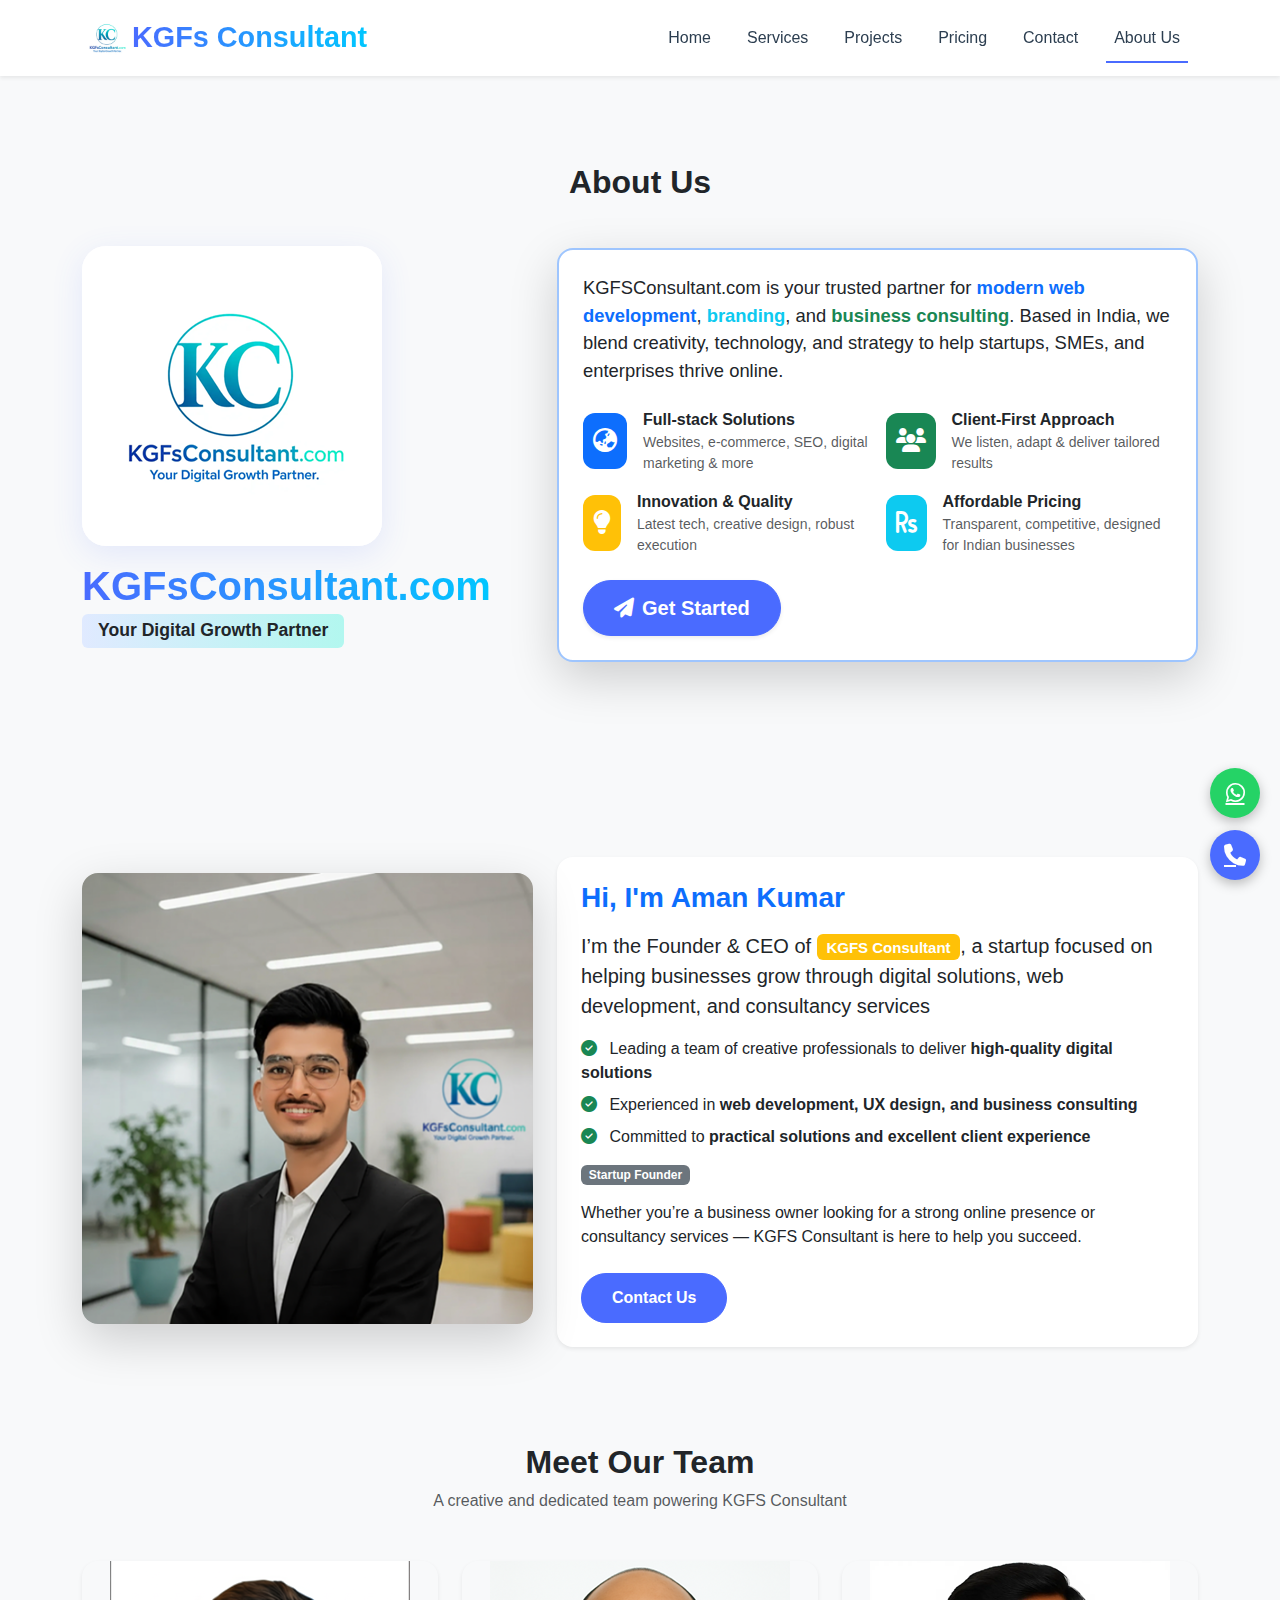
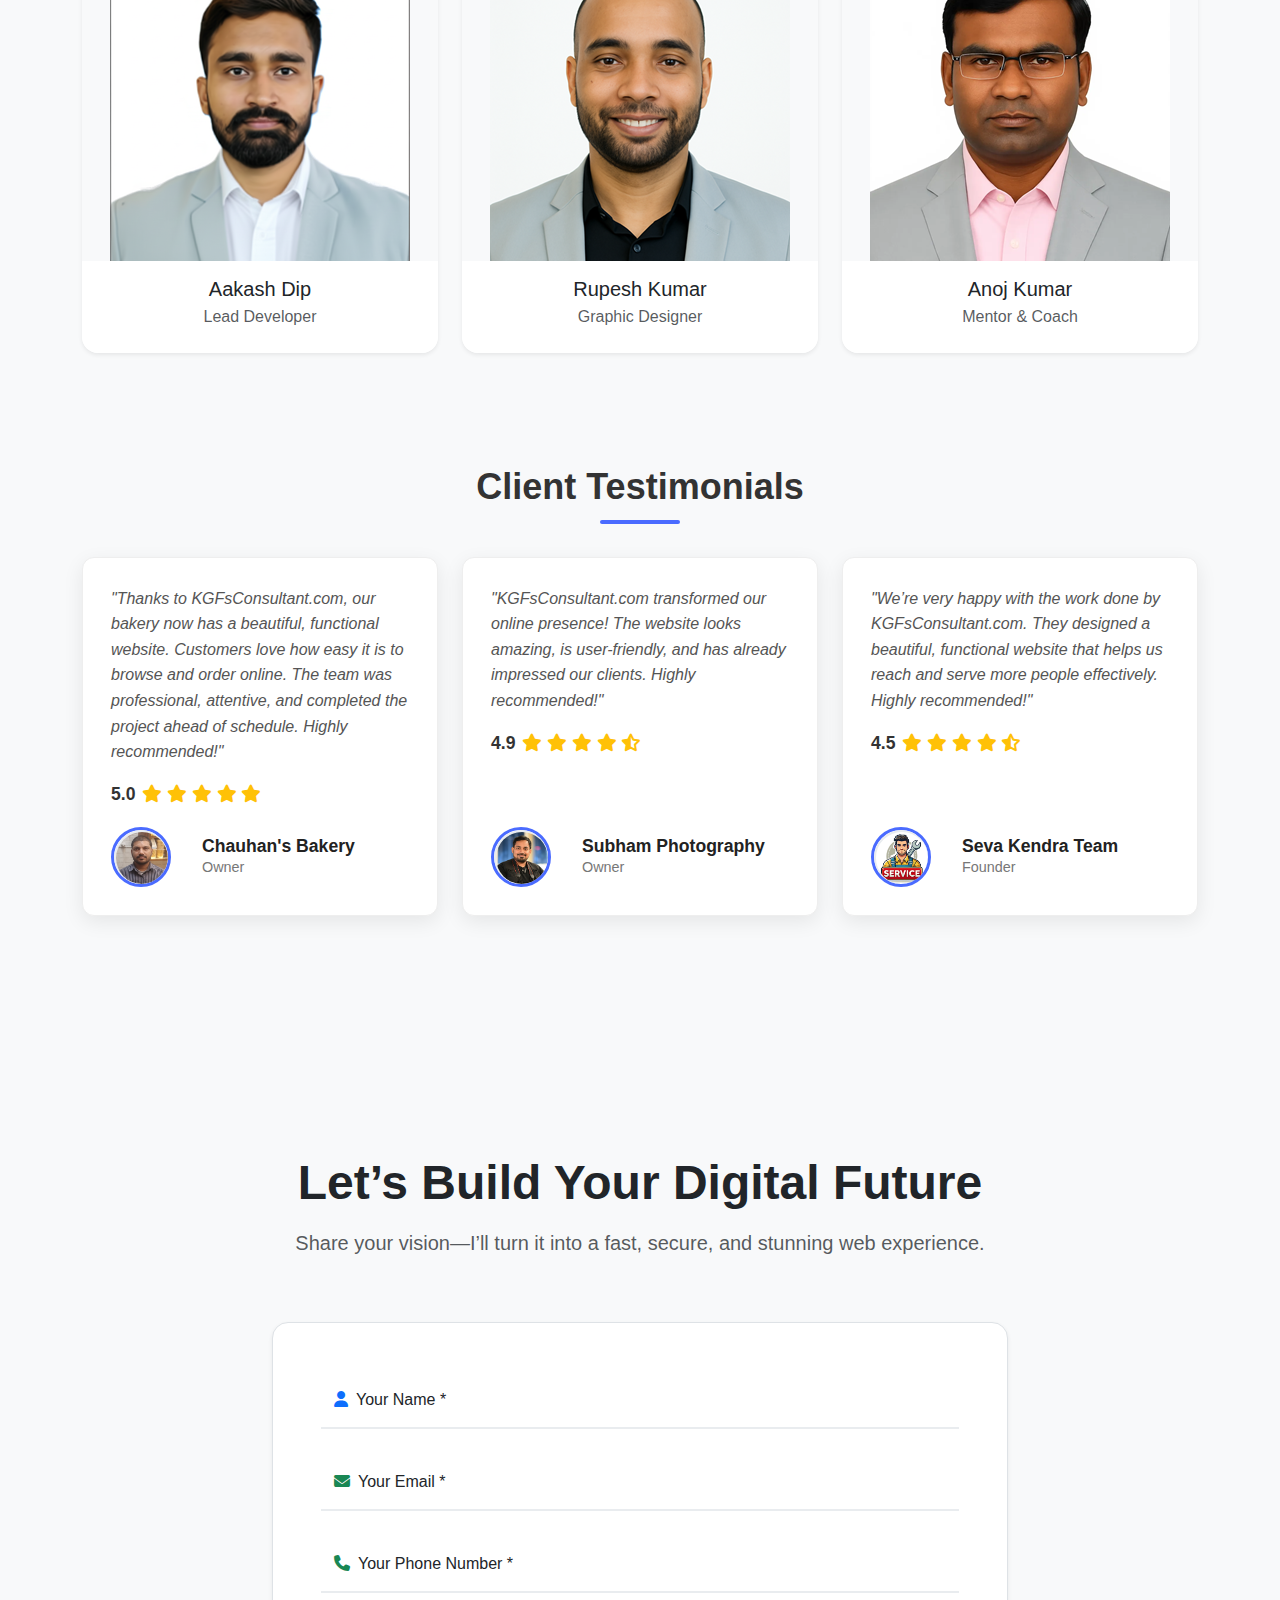
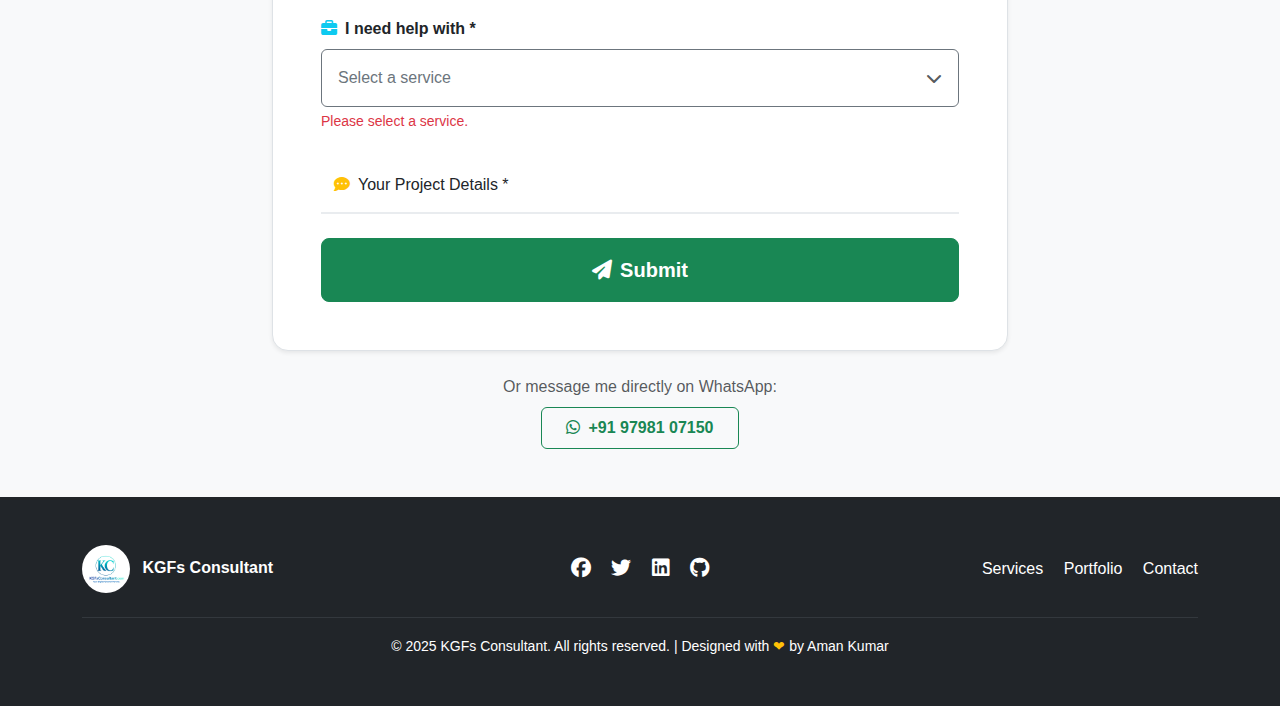
<file: html-files/aboutUs.html>
<!DOCTYPE html>
<html lang="en">
  <head>
    <meta charset="UTF-8" />
    <meta name="viewport" content="width=device-width, initial-scale=1.0" />
    <title>KGFs Consultant | Web Development & Business Growth Partner</title>

    <!-- Bootstrap Icons CDN -->
    <link
      href="https://cdn.jsdelivr.net/npm/bootstrap-icons/font/bootstrap-icons.css"
      rel="stylesheet"
    />
    <!-- Bootstrap CSS -->
    <link
      href="https://cdn.jsdelivr.net/npm/bootstrap@5.3.0-alpha1/dist/css/bootstrap.min.css"
      rel="stylesheet"
    />
    <!-- Font Awesome -->
    <link
      rel="stylesheet"
      href="https://cdnjs.cloudflare.com/ajax/libs/font-awesome/6.4.0/css/all.min.css"
    />

    <!-- Custom CSS -->
    <link rel="stylesheet" href="../css-files/home.css" />
    <link rel="stylesheet" href="../css-files/index.css" />
    <link rel="stylesheet" href="../css-files/services.css" />
    <link rel="stylesheet" href="../css-files/nav.css" />
    <link rel="stylesheet" href="../css-files/floating.css" />
    <link rel="stylesheet" href="../css-files/aboutUs.css" />
    <link rel="stylesheet" href="../css-files/contact-form.css" />
    <link rel="stylesheet" href="../css-files/testimonial.css" />
    <!-- SEO Meta -->
    <meta
      name="description"
      content="KGFs Consultant - Helping businesses grow with modern web development, digital branding, and consulting services."
    />
    <meta property="og:title" content="KGFs Consultant | Web Development" />
    <meta
      property="og:description"
      content="Professional web development & consulting services."
    />
    <meta property="og:image" content="images/kgfs-logo-primary.png" />
    <link rel="icon" href="images/kgfs-logo-primary.png" />
  </head>
  <body>
    <nav
      class="navbar navbar-expand-lg navbar-light fixed-top shadow-sm bg-white"
    >
      <div class="container">
        <!-- Logo -->
        <a class="navbar-brand d-flex align-items-center" href="#home">
          <img
            src="../images/kgfs-logo-primary.png"
            alt="KGFs Consultant Logo"
            style="height: 50px; width: auto; border-radius: 50%"
          />
          <span
            style="
              font-weight: 700;
              background: linear-gradient(90deg, #4a6bff, #00c6ff);
              -webkit-background-clip: text;
              -webkit-text-fill-color: transparent;
            "
            >KGFs Consultant</span
          >
        </a>

        <!-- Desktop Menu -->
        <div class="collapse navbar-collapse d-none d-lg-flex" id="navbarNav">
          <ul class="navbar-nav ms-auto nav-links">
            <li class="nav-item" data-icon="fas fa-home">
              <a class="nav-link" href="../index.html">Home</a>
            </li>
            <li class="nav-item" data-icon="fas fa-briefcase">
              <a class="nav-link" href="services.html">Services</a>
            </li>
            <li class="nav-item" data-icon="fas fa-project-diagram">
              <a class="nav-link" href="projects.html">Projects</a>
            </li>
            <li class="nav-item" data-icon="fas fa-hand-holding-usd">
              <a class="nav-link" href="pricing.html">Pricing</a>
            </li>
            <li class="nav-item" data-icon="fas fa-envelope">
              <a class="nav-link" href="contactUs.html">Contact</a>
            </li>
            <li class="nav-item" data-icon="fas fa-user">
              <a class="nav-link active" href="aboutUs.html">About Us</a>
            </li>
          </ul>
        </div>
      </div>
    </nav>

    <!-- Mobile Bottom Navbar -->
    <nav class="mobile-bottom-nav d-lg-none">
      <ul class="nav-links"></ul>
    </nav>

    <!-- About Company Section -->
    <section class="section about-company" style="margin-top: 7vh;" id="about-company">
      <h2 class="fw-bold text-center">About Us</h2>
      <div class="container" style="margin-top: 5vh">
        <div class="row align-items-center justify-content-between">
          <div class="col-lg-5 mb-4 mb-lg-0 text-center text-lg-start">
            <div
              class="d-flex flex-column align-items-center align-items-lg-start"
            >
              <img
                src="../images/kgfs-logo-primary.png"
                alt="KGFS Consultant Logo"
                style="
                  height: auto;
                  border-radius: 24px;
                  box-shadow: 0 8px 32px rgba(74, 107, 255, 0.12);
                  background: #fff;
                "
                class="mb-3"
              />
              <h1
                class="fw-bold mb-1 text-gradient"
                style="
                  background: linear-gradient(90deg, #4a6bff, #00c6ff);
                  -webkit-background-clip: text;
                  -webkit-text-fill-color: transparent;
                "
              >
                KGFsConsultant.com
              </h1>
              <span
                class="badge bg-gradient-info text-dark mb-3 px-3 py-2"
                style="
                  font-size: 1.1rem;
                  background: linear-gradient(90deg, #e0eaff, #b2f7ef);
                "
              >
                Your Digital Growth Partner
              </span>
            </div>
          </div>
          <div class="col-lg-7">
            <div
              class="p-4 rounded-4 shadow-lg bg-white border border-2 border-primary-subtle"
            >
              <p class="lead mb-4" style="font-size: 1.15rem">
                <strong>KGFSConsultant.com</strong> is your trusted partner for
                <span class="text-primary fw-semibold"
                  >modern web development</span
                >, <span class="text-info fw-semibold">branding</span>, and
                <span class="text-success fw-semibold">business consulting</span
                >. Based in India, we blend creativity, technology, and strategy
                to help startups, SMEs, and enterprises thrive online.
              </p>
              <div class="row g-3 mb-3">
                <div class="col-6">
                  <div class="d-flex align-items-center">
                    <span
                      class="icon-box bg-primary text-white me-3"
                      style="
                        font-size: 1.5rem;
                        border-radius: 12px;
                        padding: 10px;
                      "
                    >
                      <i class="fas fa-globe-asia"></i>
                    </span>
                    <div>
                      <strong>Full-stack Solutions</strong>
                      <div class="text-muted small">
                        Websites, e-commerce, SEO, digital marketing & more
                      </div>
                    </div>
                  </div>
                </div>
                <div class="col-6">
                  <div class="d-flex align-items-center">
                    <span
                      class="icon-box bg-success text-white me-3"
                      style="
                        font-size: 1.5rem;
                        border-radius: 12px;
                        padding: 10px;
                      "
                    >
                      <i class="fas fa-users"></i>
                    </span>
                    <div>
                      <strong>Client-First Approach</strong>
                      <div class="text-muted small">
                        We listen, adapt & deliver tailored results
                      </div>
                    </div>
                  </div>
                </div>
                <div class="col-6">
                  <div class="d-flex align-items-center">
                    <span
                      class="icon-box bg-warning text-white me-3"
                      style="
                        font-size: 1.5rem;
                        border-radius: 12px;
                        padding: 10px;
                      "
                    >
                      <i class="fas fa-lightbulb"></i>
                    </span>
                    <div>
                      <strong>Innovation & Quality</strong>
                      <div class="text-muted small">
                        Latest tech, creative design, robust execution
                      </div>
                    </div>
                  </div>
                </div>
                <div class="col-6">
                  <div class="d-flex align-items-center">
                    <span
                      class="icon-box bg-info text-white me-3"
                      style="
                        font-size: 1.5rem;
                        border-radius: 12px;
                        padding: 10px;
                      "
                    >
                      <i class="fas fa-rupee-sign"></i>
                    </span>
                    <div>
                      <strong>Affordable Pricing</strong>
                      <div class="text-muted small">
                        Transparent, competitive, designed for Indian businesses
                      </div>
                    </div>
                  </div>
                </div>
              </div>
              <div class="d-flex gap-3 flex-wrap mt-4">
                <a href="#contact" class="btn btn-primary btn-lg shadow-sm">
                  <i class="fas fa-paper-plane me-2"></i>Get Started
                </a>
              </div>
            </div>
          </div>
        </div>
      </div>
    </section>

    <!-- Founder Section -->
    <section class="section about-section py-5" id="about">
      <div class="container">
        <div class="row align-items-center">
          <div class="col-lg-5 mb-4 mb-lg-0 text-center">
            <div
              class="about-img-wrapper position-relative d-inline-block overflow-hidden rounded-4 shadow-lg"
            >
              <img
                src="../images/aman_kgfs.png"
                alt="Aman Kumar"
                class="img-fluid about-img"
              />
            </div>
          </div>
          <div class="col-lg-7">
            <div class="about-content p-4 rounded-4 shadow-sm bg-white h-100">
              <h3 class="fw-bold mb-3 text-primary">Hi, I'm Aman Kumar</h3>
              <p class="lead mb-3">
                I’m the
                <strong
                  >Founder & CEO of
                  <span class="badge bg-warning">KGFS Consultant</span></strong
                >, a startup focused on helping businesses grow through
                <strong
                  >digital solutions, web development, and consultancy
                  services</strong
                >
              </p>
              <ul class="about-list list-unstyled mb-3">
                <li class="mb-2">
                  <i class="fas fa-check-circle text-success me-2"></i> Leading
                  a team of creative professionals to deliver
                  <strong>high-quality digital solutions</strong>
                </li>
                <li class="mb-2">
                  <i class="fas fa-check-circle text-success me-2"></i>
                  Experienced in
                  <strong
                    >web development, UX design, and business consulting</strong
                  >
                </li>
                <li class="mb-2">
                  <i class="fas fa-check-circle text-success me-2"></i>
                  Committed to
                  <strong
                    >practical solutions and excellent client experience</strong
                  >
                </li>
              </ul>
              <div class="about-cta d-flex flex-wrap gap-2 mb-3">
                <span class="badge bg-secondary">Startup Founder</span>
              </div>
              <p class="mb-0">
                Whether you’re a business owner looking for a strong online
                presence or consultancy services — KGFS Consultant is here to
                help you succeed.
              </p>
              <div class="mt-4">
                <a
                  href="contactUs.html"
                  class="btn btn-primary me-2"
                  >Contact Us</a
                >
              </div>
            </div>
          </div>
        </div>
      </div>
    </section>

    <!-- Team Section -->
    <section class="section team-section py-5 bg-light" id="team">
      <div class="container">
        <div class="text-center mb-5">
          <h2 class="fw-bold">Meet Our Team</h2>
          <p class="text-muted">
            A creative and dedicated team powering KGFS Consultant
          </p>
        </div>
        <div class="row g-4">
          <div class="col-md-4 text-center">
            <div
              class="team-card rounded-4 shadow-sm overflow-hidden position-relative"
            >
              <img
                src="../images/akashDeep.png"
                class="img-fluid team-img"
                alt="Aakash Dip"
              />
              <div class="team-content p-3 bg-white text-center">
                <h5 class="mb-1">Aakash Dip</h5>
                <p class="text-muted mb-2">Lead Developer</p>
                <!-- <div class="team-social">
                  <a href="#"><i class="fab fa-linkedin"></i></a>
                  <a href="#"><i class="fab fa-github"></i></a>
                </div> -->
              </div>
            </div>
          </div>
          <div class="col-md-4 text-center">
            <div
              class="team-card rounded-4 shadow-sm overflow-hidden position-relative"
            >
              <img
                src="../images/rupesh.png"
                class="img-fluid team-img"
                alt="Rupesh Kumar"
              />
              <div class="team-content p-3 bg-white text-center">
                <h5 class="mb-1">Rupesh Kumar</h5>
                <p class="text-muted mb-2">Graphic Designer</p>
                <!-- <div class="team-social">
                  <a href="#"><i class="fab fa-linkedin"></i></a>
                  <a href="#"><i class="fab fa-dribbble"></i></a>
                </div> -->
              </div>
            </div>
          </div>
          <div class="col-md-4 text-center">
            <div
              class="team-card rounded-4 shadow-sm overflow-hidden position-relative"
            >
              <img
                src="../images/anojKr.png"
                class="img-fluid team-img"
                alt="Anoj Kumar"
              />
              <div class="team-content p-3 bg-white text-center">
                <h5 class="mb-1">Anoj Kumar</h5>
                <p class="text-muted mb-2">Mentor & Coach</p>
                <!-- <div class="team-social">
                  <a href="#"><i class="fab fa-linkedin"></i></a>
                  <a href="#"><i class="fab fa-twitter"></i></a>
                </div> -->
              </div>
            </div>
          </div>
        </div>
      </div>
    </section>

    <!-- Testimonials -->

    <section class="section bg-light" id="testimonials">
      <div class="container">
        <h2 class="section-title">Client Testimonials</h2>
        <div class="row">
          <!-- Testimonial 1: 5.0 -->
          <div class="col-lg-4 col-md-6">
            <div class="testimonial-card">
              <div>
                <p class="testimonial-content">
                  "Thanks to KGFsConsultant.com, our bakery now has a beautiful,
                  functional website. Customers love how easy it is to browse
                  and order online. The team was professional, attentive, and
                  completed the project ahead of schedule. Highly recommended!"
                </p>
                <div class="rating">
                  <span class="numeric-rating">5.0</span>
                  <div class="stars">
                    <i class="fas fa-star"></i>
                    <i class="fas fa-star"></i>
                    <i class="fas fa-star"></i>
                    <i class="fas fa-star"></i>
                    <i class="fas fa-star"></i>
                  </div>
                </div>
              </div>
              <div class="client-info">
                <div class="client-img">
                  <img
                    src="../images/chauhan-testimonial.png"
                    alt="Chauhan's Bakery"
                  />
                </div>
                <div>
                  <h5 class="client-name">Chauhan's Bakery</h5>
                  <p class="client-role">Owner</p>
                </div>
              </div>
            </div>
          </div>

          <!-- Testimonial 2: 4.9 -->
          <div class="col-lg-4 col-md-6">
            <div class="testimonial-card">
              <div>
                <p class="testimonial-content">
                  "KGFsConsultant.com transformed our online presence! The
                  website looks amazing, is user-friendly, and has already
                  impressed our clients. Highly recommended!"
                </p>
                <div class="rating">
                  <span class="numeric-rating">4.9</span>
                  <div class="stars">
                    <i class="fas fa-star"></i>
                    <i class="fas fa-star"></i>
                    <i class="fas fa-star"></i>
                    <i class="fas fa-star"></i>
                    <i class="fas fa-star-half-alt"></i>
                  </div>
                </div>
              </div>
              <div class="client-info">
                <div class="client-img">
                  <img
                    src="../images/subham-testimonial.png"
                    alt="Subham Photography"
                  />
                </div>
                <div>
                  <h5 class="client-name">Subham Photography</h5>
                  <p class="client-role">Owner</p>
                </div>
              </div>
            </div>
          </div>

          <!-- Testimonial 3: 4.5 -->
          <div class="col-lg-4 col-md-6">
            <div class="testimonial-card">
              <div>
                <p class="testimonial-content">
                  "We’re very happy with the work done by KGFsConsultant.com.
                  They designed a beautiful, functional website that helps us
                  reach and serve more people effectively. Highly recommended!"
                </p>
                <div class="rating">
                  <span class="numeric-rating">4.5</span>
                  <div class="stars">
                    <i class="fas fa-star"></i>
                    <i class="fas fa-star"></i>
                    <i class="fas fa-star"></i>
                    <i class="fas fa-star"></i>
                    <i class="fas fa-star-half-alt"></i>
                  </div>
                </div>
              </div>
              <div class="client-info">
                <div class="client-img">
                  <img
                    src="../images/sevakendra-testimonial.png"
                    alt="Seva Kendra Team"
                  />
                </div>
                <div>
                  <h5 class="client-name">Seva Kendra Team</h5>
                  <p class="client-role">Founder</p>
                </div>
              </div>
            </div>
          </div>
        </div>
      </div>
    </section>

    <!-- Contact Section -->
    <section id="contact" class="py-5 bg-light" style="margin-top: 8vh">
      <div class="container">
        <div class="row justify-content-center text-center mb-5">
          <div class="col-lg-8">
            <h2 class="fw-bold display-5 mb-3">
              Let’s Build Your Digital Future
            </h2>
            <p class="text-muted fs-5">
              Share your vision—I’ll turn it into a fast, secure, and stunning
              web experience.
            </p>
          </div>
        </div>

        <div class="row justify-content-center">
          <div class="col-lg-8">
            <form
              id="contactForm"
              class="bg-white p-4 p-md-5 rounded-4 shadow-sm position-relative border animated-form"
            >
              <!-- Name -->
              <div class="mb-4 position-relative">
                <div class="form-floating">
                  <input
                    type="text"
                    id="name"
                    class="form-control"
                    placeholder=" "
                    required
                  />
                  <label for="name"
                    ><i class="fas fa-user me-2 text-primary"></i>Your Name
                    *</label
                  >
                  <div class="invalid-feedback animated-feedback">
                    Please enter your name.
                  </div>
                </div>
              </div>

              <!-- Email -->
              <div class="mb-4 position-relative">
                <div class="form-floating">
                  <input
                    type="email"
                    id="email"
                    class="form-control"
                    placeholder=" "
                    required
                  />
                  <label for="email"
                    ><i class="fas fa-envelope me-2 text-success"></i>Your Email
                    *</label
                  >
                  <div class="invalid-feedback animated-feedback">
                    Please enter a valid email.
                  </div>
                </div>
              </div>

              <!-- Phone -->
              <div class="mb-4 position-relative">
                <div class="form-floating">
                  <input
                    type="tel"
                    id="phone"
                    class="form-control"
                    placeholder=" "
                    required
                  />
                  <label for="phone"
                    ><i class="fas fa-phone me-2 text-success"></i>Your Phone
                    Number *</label
                  >
                  <div class="invalid-feedback animated-feedback">
                    Please enter a valid phone number.
                  </div>
                </div>
              </div>

              <!-- Service (Custom Enhanced Dropdown) -->
              <div class="mb-4 position-relative">
                <label for="service" class="form-label fw-semibold">
                  <i class="fas fa-briefcase me-2 text-info"></i>I need help
                  with *
                </label>
                <div class="dropdown w-100">
                  <button
                    class="btn btn-outline-secondary w-100 text-start d-flex align-items-center justify-content-between py-3 px-3 rounded-2"
                    type="button"
                    id="serviceDropdown"
                    data-bs-toggle="dropdown"
                    aria-expanded="false"
                  >
                    <span id="selectedService">Select a service</span>
                    <i class="fas fa-chevron-down text-muted"></i>
                  </button>
                  <ul
                    class="dropdown-menu w-100 mt-1 rounded-2 shadow"
                    aria-labelledby="serviceDropdown"
                  >
                    <!-- Web Dev -->
                    <li class="px-3 py-2 fw-bold text-primary">
                      🌐 Web Development
                    </li>
                    <li>
                      <button
                        class="dropdown-item"
                        type="button"
                        data-value="Website Development"
                      >
                        Website Development
                      </button>
                    </li>
                    <li>
                      <button
                        class="dropdown-item"
                        type="button"
                        data-value="E-Commerce Solutions"
                      >
                        E-Commerce Store
                      </button>
                    </li>
                    <li>
                      <button
                        class="dropdown-item"
                        type="button"
                        data-value="Frontend Development"
                      >
                        Frontend (UI/Interactive)
                      </button>
                    </li>
                    <li>
                      <button
                        class="dropdown-item"
                        type="button"
                        data-value="Website Maintenance"
                      >
                        Maintenance & Updates
                      </button>
                    </li>

                    <!-- Design -->
                    <li class="px-3 py-2 mt-2 fw-bold text-success">
                      🎨 Design & Branding
                    </li>
                    <li>
                      <button
                        class="dropdown-item"
                        type="button"
                        data-value="Logo Design"
                      >
                        Logo Design
                      </button>
                    </li>
                    <li>
                      <button
                        class="dropdown-item"
                        type="button"
                        data-value="Graphic Design"
                      >
                        Social Media & Graphics
                      </button>
                    </li>
                    <li>
                      <button
                        class="dropdown-item"
                        type="button"
                        data-value="Photo Editing"
                      >
                        Photo Editing
                      </button>
                    </li>

                    <!-- Growth -->
                    <li class="px-3 py-2 mt-2 fw-bold text-info">
                      📈 Growth & Visibility
                    </li>
                    <li>
                      <button
                        class="dropdown-item"
                        type="button"
                        data-value="SEO & Digital Presence"
                      >
                        SEO & Performance
                      </button>
                    </li>
                    <li>
                      <button
                        class="dropdown-item"
                        type="button"
                        data-value="Google Business Optimization"
                      >
                        Google Business Profile
                      </button>
                    </li>

                    <!-- Other -->
                    <li class="px-3 py-2 mt-2 fw-bold text-muted">❓ Other</li>
                    <li>
                      <button
                        class="dropdown-item"
                        type="button"
                        data-value="Other"
                      >
                        Other / Not Sure
                      </button>
                    </li>
                  </ul>
                </div>
                <input type="hidden" id="service" required />
                <div class="invalid-feedback animated-feedback d-block mt-1">
                  Please select a service.
                </div>
              </div>

              <!-- Message -->
              <div class="mb-4 position-relative">
                <div class="form-floating">
                  <textarea
                    id="message"
                    class="form-control"
                    placeholder=" "
                    rows="4"
                    required
                  ></textarea>
                  <label for="message"
                    ><i class="fas fa-comment-dots me-2 text-warning"></i>Your
                    Project Details *</label
                  >
                  <div class="invalid-feedback animated-feedback">
                    Tell me about your project.
                  </div>
                </div>
              </div>

              <!-- Submit Button -->
              <!-- Google reCAPTCHA -->
              <div class="mb-4 text-center">
                <div
                  class="g-recaptcha"
                  data-sitekey="6Lc3GGssAAAAAAVGjh4Mg8WurMMBpFXQJFAzXuPT"
                ></div>
              </div>
              <button
                type="submit"
                class="btn btn-success w-100 py-3 fs-5 fw-bold rounded-3 animated-btn"
              >
                <i class="fas fa-paper-plane me-2"></i>Submit
              </button>
            </form>
          </div>
        </div>

        <!-- Direct WhatsApp Link -->
        <div class="text-center mt-4">
          <p class="text-muted mb-2">Or message me directly on WhatsApp:</p>
          <a
            href="https://wa.me/919798107150"
            class="btn btn-outline-success px-4 py-2 fw-semibold"
            target="_blank"
            rel="noopener noreferrer"
          >
            <i class="fab fa-whatsapp me-2"></i>+91 97981 07150
          </a>
        </div>
      </div>
    </section>

    <!-- Footer -->
    <footer class="py-5 bg-dark text-white">
      <div class="container">
        <div class="row align-items-center mb-4">
          <div class="col-md-4 text-center text-md-start mb-3 mb-md-0">
            <img
              src="../images/kgfs-logo-primary.png"
              alt="KGFs Consultant Logo"
              style="height: 48px; border-radius: 50%"
            />
            <span class="fw-bold ms-2">KGFs Consultant</span>
          </div>
          <div class="col-md-4 text-center mb-3 mb-md-0">
            <a href="#" class="text-white me-3"
              ><i class="fab fa-facebook fa-lg"></i
            ></a>
            <a href="#" class="text-white me-3"
              ><i class="fab fa-twitter fa-lg"></i
            ></a>
            <a href="#" class="text-white me-3"
              ><i class="fab fa-linkedin fa-lg"></i
            ></a>
            <a href="#" class="text-white"
              ><i class="fab fa-github fa-lg"></i
            ></a>
          </div>
          <div class="col-md-4 text-center text-md-end">
            <a href="#services" class="text-white me-3 text-decoration-none"
              >Services</a
            >
            <a href="#portfolio" class="text-white me-3 text-decoration-none"
              >Portfolio</a
            >
            <a href="#contact" class="text-white text-decoration-none"
              >Contact</a
            >
          </div>
        </div>
        <hr class="border-secondary" />
        <div class="row">
          <div class="col text-center">
            <small>
              &copy; 2025 KGFs Consultant. All rights reserved. | Designed with
              <span style="color: #ffc107">&#10084;</span> by Aman Kumar
            </small>
          </div>
        </div>
      </div>
    </footer>

    <!-- Floating Buttons -->
    <div class="floating-btns">
      <div class="floating-btn top-btn" id="backToTop">
        <i class="fas fa-arrow-up"></i>
        <span class="tooltip">Back to Top</span>
      </div>
      <a
        href="https://wa.me/919798107150"
        target="_blank"
        class="floating-btn whatsapp-btn"
      >
        <i class="fab fa-whatsapp"></i>
        <span class="tooltip">Chat with us</span>
      </a>
      <a href="tel:+919798107150" class="floating-btn call-btn">
        <i class="fas fa-phone"></i>
        <span class="tooltip">Call us</span>
      </a>
    </div>

    <!-- JS -->
    <script src="https://cdn.jsdelivr.net/npm/bootstrap@5.3.0-alpha1/dist/js/bootstrap.bundle.min.js"></script>
    <script src="../js-files/form.js"></script>
    <script src="../js-files/floating.js"></script>
    <script src="../js-files/nav.js"></script>
  </body>
</html>
</file>
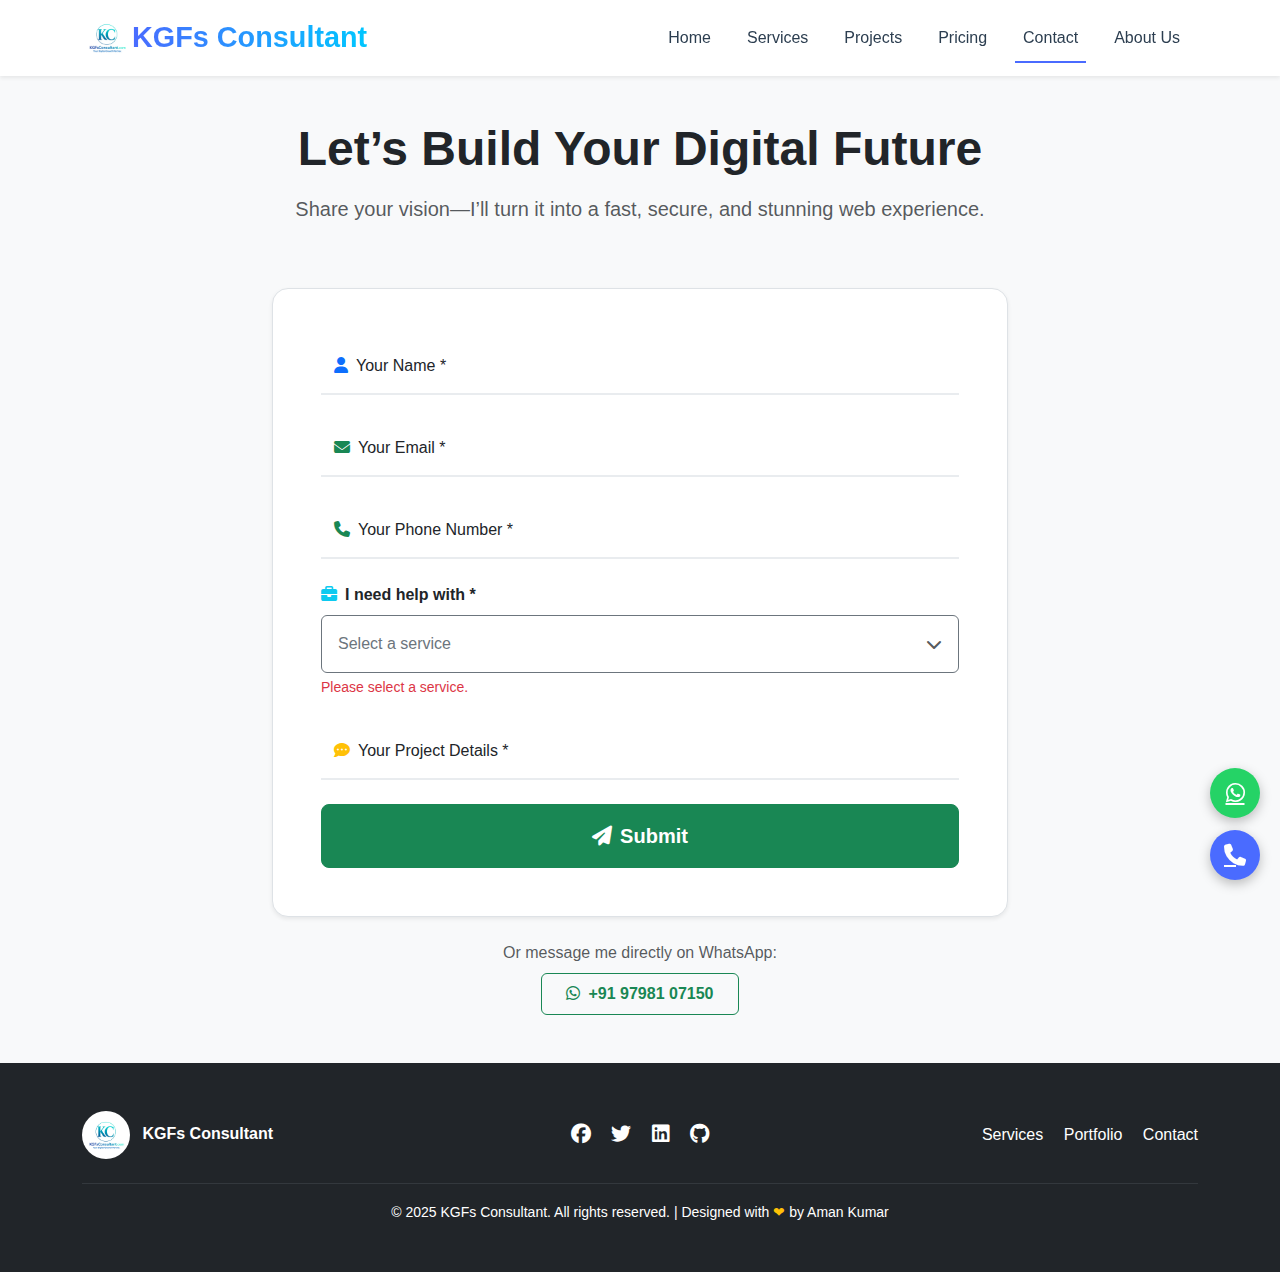
<file: html-files/contactUs.html>
<!doctype html>
<html lang="en">
  <head>
    <meta charset="UTF-8" />
    <meta name="viewport" content="width=device-width, initial-scale=1.0" />
    <title>KGFs Consultant | Web Development & Business Growth Partner</title>

    <!-- Bootstrap Icons CDN -->
    <link
      href="https://cdn.jsdelivr.net/npm/bootstrap-icons/font/bootstrap-icons.css"
      rel="stylesheet"
    />
    <!-- Bootstrap CSS -->
    <link
      href="https://cdn.jsdelivr.net/npm/bootstrap@5.3.0-alpha1/dist/css/bootstrap.min.css"
      rel="stylesheet"
    />
    <!-- Font Awesome -->
    <link
      rel="stylesheet"
      href="https://cdnjs.cloudflare.com/ajax/libs/font-awesome/6.4.0/css/all.min.css"
    />

    <!-- Custom CSS -->
    <link rel="stylesheet" href="../css-files/home.css" />
    <link rel="stylesheet" href="../css-files/index.css" />
    <link rel="stylesheet" href="../css-files/services.css" />
    <link rel="stylesheet" href="../css-files/nav.css" />
    <link rel="stylesheet" href="../css-files/floating.css" />
    <link rel="stylesheet" href="../css-files/aboutUs.css" />
    <link rel="stylesheet" href="../css-files/contact-form.css" />

    <!-- SEO Meta -->
    <meta
      name="description"
      content="KGFs Consultant - Helping businesses grow with modern web development, digital branding, and consulting services."
    />
    <meta property="og:title" content="KGFs Consultant | Web Development" />
    <meta
      property="og:description"
      content="Professional web development & consulting services."
    />
    <meta property="og:image" content="images/kgfs-logo-primary.png" />
    <link rel="icon" href="images/kgfs-logo-primary.png" />
  </head>
  <body>
    <nav
      class="navbar navbar-expand-lg navbar-light fixed-top shadow-sm bg-white"
    >
      <div class="container">
        <!-- Logo -->
        <a class="navbar-brand d-flex align-items-center" href="#home">
          <img
            src="../images/kgfs-logo-primary.png"
            alt="KGFs Consultant Logo"
            style="height: 50px; width: auto; border-radius: 50%"
          />
          <span
            style="
              font-weight: 700;
              background: linear-gradient(90deg, #4a6bff, #00c6ff);
              -webkit-background-clip: text;
              -webkit-text-fill-color: transparent;
            "
            >KGFs Consultant</span
          >
        </a>

        <!-- Desktop Menu -->
        <div class="collapse navbar-collapse d-none d-lg-flex" id="navbarNav">
          <ul class="navbar-nav ms-auto nav-links">
            <li class="nav-item" data-icon="fas fa-home">
              <a class="nav-link" href="../index.html">Home</a>
            </li>
            <li class="nav-item" data-icon="fas fa-briefcase">
              <a class="nav-link" href="services.html">Services</a>
            </li>
            <li class="nav-item" data-icon="fas fa-project-diagram">
              <a class="nav-link" href="projects.html">Projects</a>
            </li>
            <li class="nav-item" data-icon="fas fa-hand-holding-usd">
              <a class="nav-link" href="pricing.html">Pricing</a>
            </li>
            <li class="nav-item" data-icon="fas fa-envelope">
              <a class="nav-link active" href="contactUs.html">Contact</a>
            </li>
            <li class="nav-item" data-icon="fas fa-user">
              <a class="nav-link" href="aboutUs.html">About Us</a>
            </li>
          </ul>
        </div>
      </div>
    </nav>

    <!-- Mobile Bottom Navbar -->
    <nav class="mobile-bottom-nav d-lg-none">
      <ul class="nav-links"></ul>
    </nav>

    <!-- Contact Section -->
    <section id="contact" class="py-5 bg-light" style="margin-top: 8vh">
      <div class="container">
        <div class="row justify-content-center text-center mb-5">
          <div class="col-lg-8">
            <h2 class="fw-bold display-5 mb-3">
              Let’s Build Your Digital Future
            </h2>
            <p class="text-muted fs-5">
              Share your vision—I’ll turn it into a fast, secure, and stunning
              web experience.
            </p>
          </div>
        </div>

        <div class="row justify-content-center">
          <div class="col-lg-8">
            <form
              id="contactForm"
              class="bg-white p-4 p-md-5 rounded-4 shadow-sm position-relative border animated-form"
            >
              <!-- Name -->
              <div class="mb-4 position-relative">
                <div class="form-floating">
                  <input
                    type="text"
                    id="name"
                    class="form-control"
                    placeholder=" "
                    required
                  />
                  <label for="name"
                    ><i class="fas fa-user me-2 text-primary"></i>Your Name
                    *</label
                  >
                  <div class="invalid-feedback animated-feedback">
                    Please enter your name.
                  </div>
                </div>
              </div>

              <!-- Email -->
              <div class="mb-4 position-relative">
                <div class="form-floating">
                  <input
                    type="email"
                    id="email"
                    class="form-control"
                    placeholder=" "
                    required
                  />
                  <label for="email"
                    ><i class="fas fa-envelope me-2 text-success"></i>Your Email
                    *</label
                  >
                  <div class="invalid-feedback animated-feedback">
                    Please enter a valid email.
                  </div>
                </div>
              </div>

              <!-- Phone -->
              <div class="mb-4 position-relative">
                <div class="form-floating">
                  <input
                    type="tel"
                    id="phone"
                    class="form-control"
                    placeholder=" "
                    required
                  />
                  <label for="phone"
                    ><i class="fas fa-phone me-2 text-success"></i>Your Phone
                    Number *</label
                  >
                  <div class="invalid-feedback animated-feedback">
                    Please enter a valid phone number.
                  </div>
                </div>
              </div>

              <!-- Service (Custom Enhanced Dropdown) -->
              <div class="mb-4 position-relative">
                <label for="service" class="form-label fw-semibold">
                  <i class="fas fa-briefcase me-2 text-info"></i>I need help
                  with *
                </label>
                <div class="dropdown w-100">
                  <button
                    class="btn btn-outline-secondary w-100 text-start d-flex align-items-center justify-content-between py-3 px-3 rounded-2"
                    type="button"
                    id="serviceDropdown"
                    data-bs-toggle="dropdown"
                    aria-expanded="false"
                  >
                    <span id="selectedService">Select a service</span>
                    <i class="fas fa-chevron-down text-muted"></i>
                  </button>
                  <ul
                    class="dropdown-menu w-100 mt-1 rounded-2 shadow"
                    aria-labelledby="serviceDropdown"
                  >
                    <!-- Web Dev -->
                    <li class="px-3 py-2 fw-bold text-primary">
                      🌐 Web Development
                    </li>
                    <li>
                      <button
                        class="dropdown-item"
                        type="button"
                        data-value="Website Development"
                      >
                        Website Development
                      </button>
                    </li>
                    <li>
                      <button
                        class="dropdown-item"
                        type="button"
                        data-value="E-Commerce Solutions"
                      >
                        E-Commerce Store
                      </button>
                    </li>
                    <li>
                      <button
                        class="dropdown-item"
                        type="button"
                        data-value="Frontend Development"
                      >
                        Frontend (UI/Interactive)
                      </button>
                    </li>
                    <li>
                      <button
                        class="dropdown-item"
                        type="button"
                        data-value="Website Maintenance"
                      >
                        Maintenance & Updates
                      </button>
                    </li>

                    <!-- Design -->
                    <li class="px-3 py-2 mt-2 fw-bold text-success">
                      🎨 Design & Branding
                    </li>
                    <li>
                      <button
                        class="dropdown-item"
                        type="button"
                        data-value="Logo Design"
                      >
                        Logo Design
                      </button>
                    </li>
                    <li>
                      <button
                        class="dropdown-item"
                        type="button"
                        data-value="Graphic Design"
                      >
                        Social Media & Graphics
                      </button>
                    </li>
                    <li>
                      <button
                        class="dropdown-item"
                        type="button"
                        data-value="Photo Editing"
                      >
                        Photo Editing
                      </button>
                    </li>

                    <!-- Growth -->
                    <li class="px-3 py-2 mt-2 fw-bold text-info">
                      📈 Growth & Visibility
                    </li>
                    <li>
                      <button
                        class="dropdown-item"
                        type="button"
                        data-value="SEO & Digital Presence"
                      >
                        SEO & Performance
                      </button>
                    </li>
                    <li>
                      <button
                        class="dropdown-item"
                        type="button"
                        data-value="Google Business Optimization"
                      >
                        Google Business Profile
                      </button>
                    </li>

                    <!-- Other -->
                    <li class="px-3 py-2 mt-2 fw-bold text-muted">❓ Other</li>
                    <li>
                      <button
                        class="dropdown-item"
                        type="button"
                        data-value="Other"
                      >
                        Other / Not Sure
                      </button>
                    </li>
                  </ul>
                </div>
                <input type="hidden" id="service" required />
                <div class="invalid-feedback animated-feedback d-block mt-1">
                  Please select a service.
                </div>
              </div>

              <!-- Message -->
              <div class="mb-4 position-relative">
                <div class="form-floating">
                  <textarea
                    id="message"
                    class="form-control"
                    placeholder=" "
                    rows="4"
                    required
                  ></textarea>
                  <label for="message"
                    ><i class="fas fa-comment-dots me-2 text-warning"></i>Your
                    Project Details *</label
                  >
                  <div class="invalid-feedback animated-feedback">
                    Tell me about your project.
                  </div>
                </div>
              </div>

              <!-- Submit Button -->
              <!-- Google reCAPTCHA -->
              <div class="mb-4 text-center">
                <div
                  class="g-recaptcha"
                  data-sitekey="6Lc3GGssAAAAAAVGjh4Mg8WurMMBpFXQJFAzXuPT"
                ></div>
              </div>
              <button
                type="submit"
                class="btn btn-success w-100 py-3 fs-5 fw-bold rounded-3 animated-btn"
              >
                <i class="fas fa-paper-plane me-2"></i>Submit
              </button>
            </form>
          </div>
        </div>

        <!-- Direct WhatsApp Link -->
        <div class="text-center mt-4">
          <p class="text-muted mb-2">Or message me directly on WhatsApp:</p>
          <a
            href="https://wa.me/919798107150"
            class="btn btn-outline-success px-4 py-2 fw-semibold"
            target="_blank"
            rel="noopener noreferrer"
          >
            <i class="fab fa-whatsapp me-2"></i>+91 97981 07150
          </a>
        </div>
      </div>
    </section>
    <!-- End Contact Section -->
    <!-- Footer -->
    <footer class="py-5 bg-dark text-white">
      <div class="container">
        <div class="row align-items-center mb-4">
          <div class="col-md-4 text-center text-md-start mb-3 mb-md-0">
            <img
              src="../images/kgfs-logo-primary.png"
              alt="KGFs Consultant Logo"
              style="height: 48px; border-radius: 50%"
            />
            <span class="fw-bold ms-2">KGFs Consultant</span>
          </div>
          <div class="col-md-4 text-center mb-3 mb-md-0">
            <a href="#" class="text-white me-3"
              ><i class="fab fa-facebook fa-lg"></i
            ></a>
            <a href="#" class="text-white me-3"
              ><i class="fab fa-twitter fa-lg"></i
            ></a>
            <a href="#" class="text-white me-3"
              ><i class="fab fa-linkedin fa-lg"></i
            ></a>
            <a href="#" class="text-white"
              ><i class="fab fa-github fa-lg"></i
            ></a>
          </div>
          <div class="col-md-4 text-center text-md-end">
            <a href="#services" class="text-white me-3 text-decoration-none"
              >Services</a
            >
            <a href="#portfolio" class="text-white me-3 text-decoration-none"
              >Portfolio</a
            >
            <a href="#contact" class="text-white text-decoration-none"
              >Contact</a
            >
          </div>
        </div>
        <hr class="border-secondary" />
        <div class="row">
          <div class="col text-center">
            <small>
              &copy; 2025 KGFs Consultant. All rights reserved. | Designed with
              <span style="color: #ffc107">&#10084;</span> by Aman Kumar
            </small>
          </div>
        </div>
      </div>
    </footer>

    <!-- Floating Buttons -->
    <div class="floating-btns">
      <div class="floating-btn top-btn" id="backToTop">
        <i class="fas fa-arrow-up"></i>
        <span class="tooltip">Back to Top</span>
      </div>
      <a
        href="https://wa.me/919798107150"
        target="_blank"
        class="floating-btn whatsapp-btn"
      >
        <i class="fab fa-whatsapp"></i>
        <span class="tooltip">Chat with us</span>
      </a>
      <a href="tel:+919798107150" class="floating-btn call-btn">
        <i class="fas fa-phone"></i>
        <span class="tooltip">Call us</span>
      </a>
    </div>

    <!-- JS -->
    <script src="https://cdn.jsdelivr.net/npm/bootstrap@5.3.0-alpha1/dist/js/bootstrap.bundle.min.js"></script>
    <script src="https://www.google.com/recaptcha/api.js" async defer></script>
    <script src="../js-files/form.js" defer></script>
    <script src="../js-files/floating.js"></script>
    <script src="../js-files/nav.js"></script>
  </body>
</html>
</file>
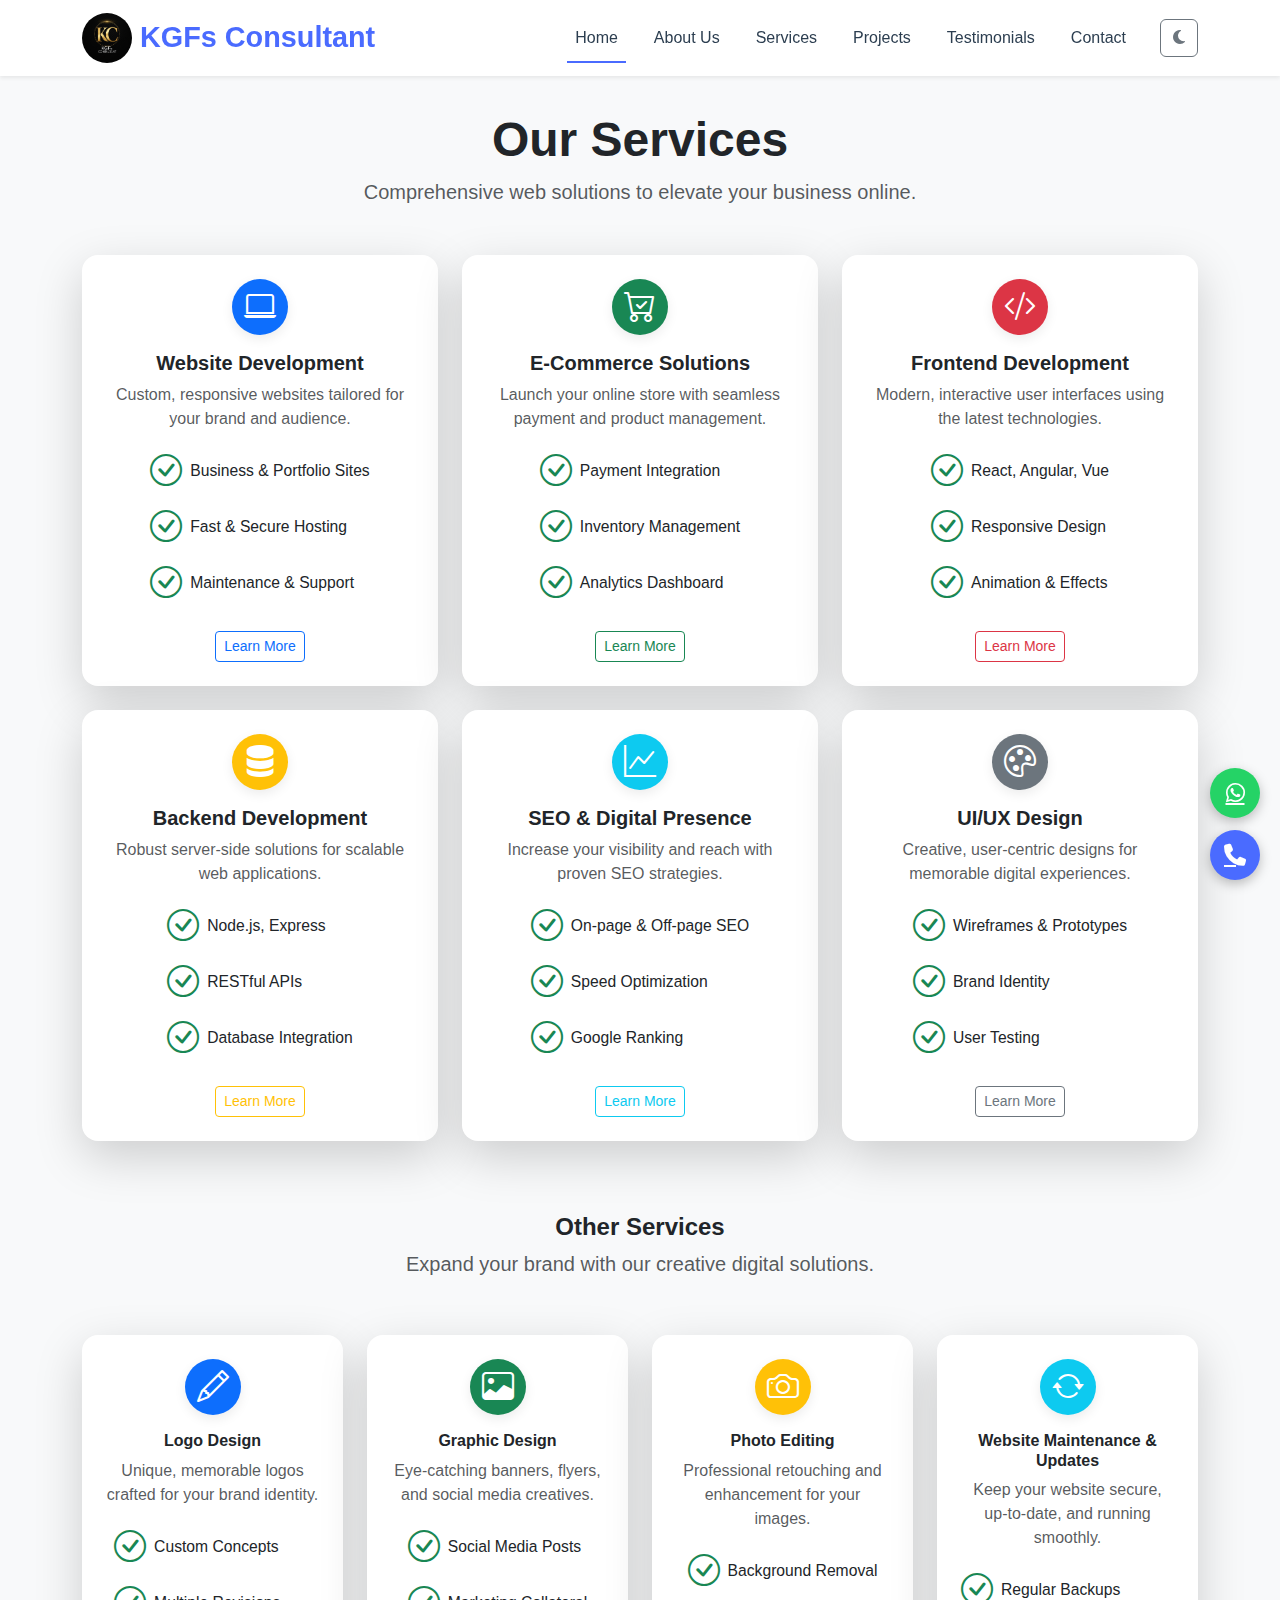
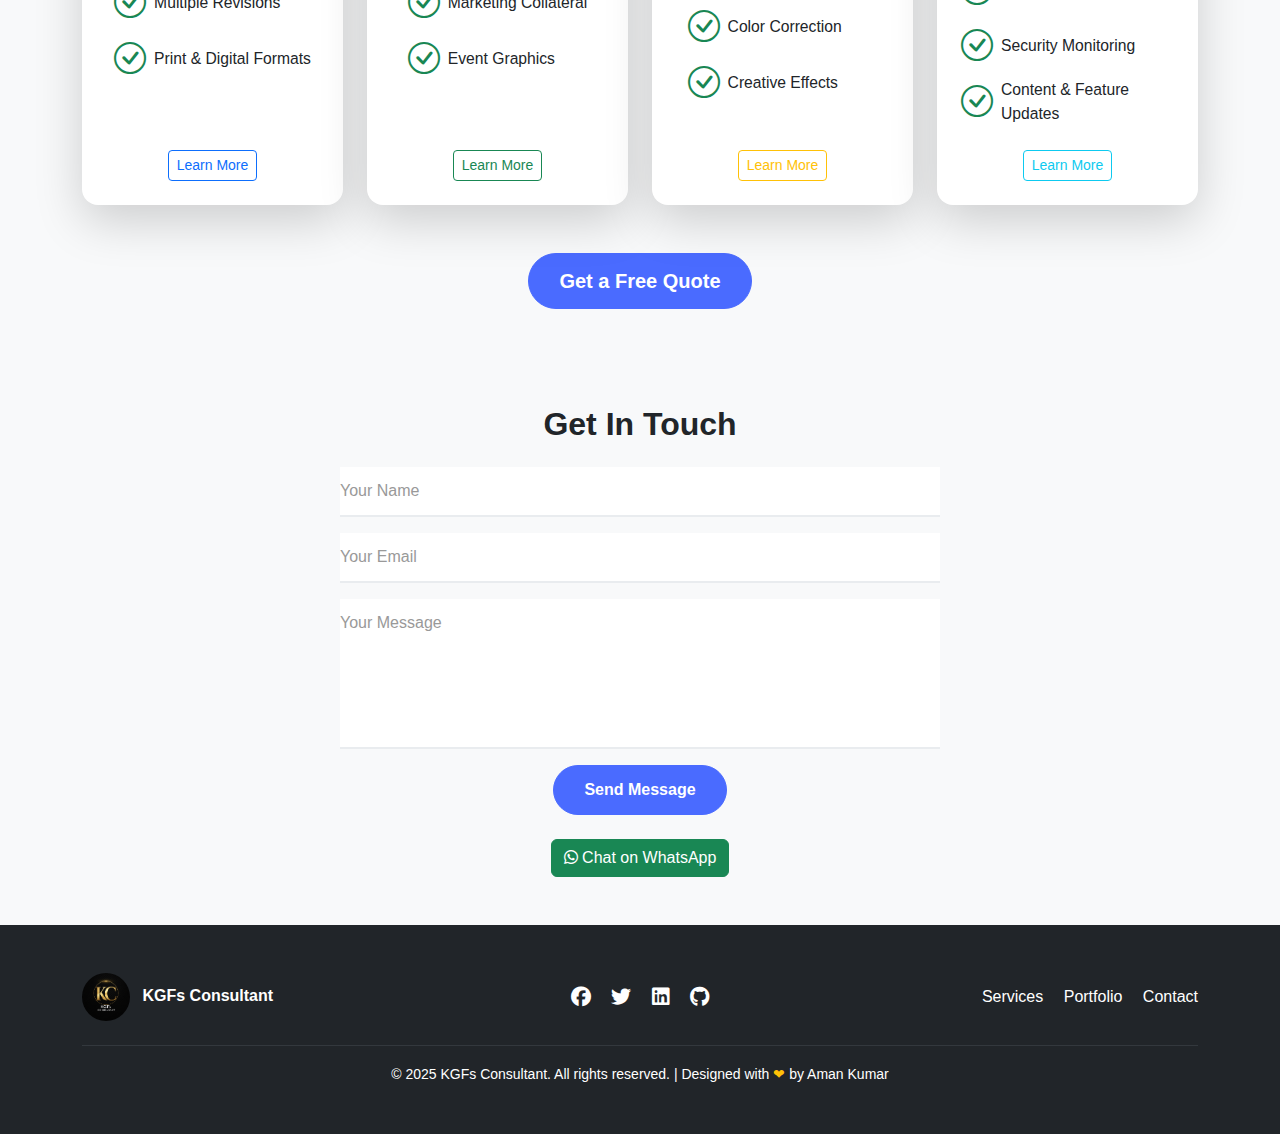
<file: html-files/services.html>
<!DOCTYPE html>
<html lang="en">
  <head>
    <meta charset="UTF-8" />
    <meta name="viewport" content="width=device-width, initial-scale=1.0" />
    <title>KGFs Consultant | Web Development & Business Growth Partner</title>

    <!-- Bootstrap Icons CDN (add in <head> if not already) -->
    <link
      href="https://cdn.jsdelivr.net/npm/bootstrap-icons/font/bootstrap-icons.css"
      rel="stylesheet"
    />
    <!-- Bootstrap CSS -->
    <link
      href="https://cdn.jsdelivr.net/npm/bootstrap@5.3.0-alpha1/dist/css/bootstrap.min.css"
      rel="stylesheet"
    />
    <!-- Font Awesome -->
    <link
      rel="stylesheet"
      href="https://cdnjs.cloudflare.com/ajax/libs/font-awesome/6.0.0/css/all.min.css"
    />
    <link rel="stylesheet" href="../css-files/home.css" />
    <link rel="stylesheet" href="../css-files/index.css" />
    <link rel="stylesheet" href="../css-files/services.css" />
    <link rel="stylesheet" href="../css-files/nav.css" />
    <link rel="stylesheet" href="../css-files/floating.css" />

    <!-- SEO Meta -->
    <meta
      name="description"
      content="KGFs Consultant - Helping businesses grow with modern web development, digital branding, and consulting services."
    />
    <meta property="og:title" content="KGFs Consultant | Web Development" />
    <meta
      property="og:description"
      content="Professional web development & consulting services."
    />
    <meta property="og:image" content="images/kgfs-logo.png" />
    <link rel="icon" href="images/kgfs-logo.png" />
  </head>
  <body>
    <nav
      class="navbar navbar-expand-lg navbar-light fixed-top shadow-sm bg-white"
    >
      <div class="container">
        <a class="navbar-brand d-flex align-items-center" href="#home">
          <img
            src="../images/kgfs-logo.png"
            alt="KGFs Consultant Logo"
            style="height: 50px; width: auto; border-radius: 50%"
          />
          <span class="fw-bold ms-2">KGFs Consultant</span>
        </a>
        <button
          class="navbar-toggler"
          type="button"
          data-bs-toggle="collapse"
          data-bs-target="#navbarNav"
          title="Toggle navigation"
        >
          <span class="navbar-toggler-icon"></span>
        </button>
        <div class="collapse navbar-collapse" id="navbarNav">
          <ul class="navbar-nav ms-auto">
            <li class="nav-item">
              <a class="nav-link active" href="index.html">Home</a>
            </li>
            <li class="nav-item">
              <a class="nav-link" href="aboutUs.html">About Us</a>
            </li>
            <li class="nav-item">
              <a class="nav-link" href="services.html">Services</a>
            </li>
            <li class="nav-item">
              <a class="nav-link" href="#projects">Projects</a>
            </li>
            <li class="nav-item">
              <a class="nav-link" href="#testimonials">Testimonials</a>
            </li>
            <li class="nav-item">
              <a class="nav-link" href="#contact">Contact</a>
            </li>
          </ul>
          <button id="modeToggle" class="btn btn-outline-secondary ms-3">
            <i class="fas fa-moon"></i>
          </button>
        </div>
      </div>
    </nav>
    <!-- Services Section -->
    <section id="services" class="py-5 bg-light">
      <div class="container service-container">
        <div class="text-center mb-5">
          <h2 class="fw-bold display-5">Our Services</h2>
          <p class="text-muted fs-5">
            Comprehensive web solutions to elevate your business online.
          </p>
        </div>
        <div class="row g-4 justify-content-center">
          <!-- Website Development -->
          <div class="col-md-6 col-lg-4">
            <div
              class="service-card h-100 text-center p-4 border-0 shadow-lg position-relative"
            >
              <span class="service-icon bg-primary text-white mb-3"
                ><i class="bi bi-laptop"></i
              ></span>
              <h5 class="fw-bold mb-2">Website Development</h5>
              <p class="text-muted mb-3">
                Custom, responsive websites tailored for your brand and
                audience.
              </p>
              <ul
                class="list-unstyled text-start mx-auto mb-3"
                style="max-width: 220px"
              >
                <li>
                  <i class="bi bi-check-circle text-success"></i> Business &
                  Portfolio Sites
                </li>
                <li>
                  <i class="bi bi-check-circle text-success"></i> Fast & Secure
                  Hosting
                </li>
                <li>
                  <i class="bi bi-check-circle text-success"></i> Maintenance &
                  Support
                </li>
              </ul>
              <a href="#contact" class="btn btn-outline-primary btn-sm"
                >Learn More</a
              >
            </div>
          </div>
          <!-- E-Commerce Solutions -->
          <div class="col-md-6 col-lg-4">
            <div
              class="service-card h-100 text-center p-4 border-0 shadow-lg position-relative"
            >
              <span class="service-icon bg-success text-white mb-3"
                ><i class="bi bi-cart-check"></i
              ></span>
              <h5 class="fw-bold mb-2">E-Commerce Solutions</h5>
              <p class="text-muted mb-3">
                Launch your online store with seamless payment and product
                management.
              </p>
              <ul
                class="list-unstyled text-start mx-auto mb-3"
                style="max-width: 220px"
              >
                <li>
                  <i class="bi bi-check-circle text-success"></i> Payment
                  Integration
                </li>
                <li>
                  <i class="bi bi-check-circle text-success"></i> Inventory
                  Management
                </li>
                <li>
                  <i class="bi bi-check-circle text-success"></i> Analytics
                  Dashboard
                </li>
              </ul>
              <a href="#contact" class="btn btn-outline-success btn-sm"
                >Learn More</a
              >
            </div>
          </div>
          <!-- Frontend Development -->
          <div class="col-md-6 col-lg-4">
            <div
              class="service-card h-100 text-center p-4 border-0 shadow-lg position-relative"
            >
              <span class="service-icon bg-danger text-white mb-3"
                ><i class="bi bi-code-slash"></i
              ></span>
              <h5 class="fw-bold mb-2">Frontend Development</h5>
              <p class="text-muted mb-3">
                Modern, interactive user interfaces using the latest
                technologies.
              </p>
              <ul
                class="list-unstyled text-start mx-auto mb-3"
                style="max-width: 220px"
              >
                <li>
                  <i class="bi bi-check-circle text-success"></i> React,
                  Angular, Vue
                </li>
                <li>
                  <i class="bi bi-check-circle text-success"></i> Responsive
                  Design
                </li>
                <li>
                  <i class="bi bi-check-circle text-success"></i> Animation &
                  Effects
                </li>
              </ul>
              <a href="#contact" class="btn btn-outline-danger btn-sm"
                >Learn More</a
              >
            </div>
          </div>
          <!-- Backend Development -->
          <div class="col-md-6 col-lg-4">
            <div
              class="service-card h-100 text-center p-4 border-0 shadow-lg position-relative"
            >
              <span class="service-icon bg-warning text-white mb-3"
                ><i class="bi bi-server"></i
              ></span>
              <h5 class="fw-bold mb-2">Backend Development</h5>
              <p class="text-muted mb-3">
                Robust server-side solutions for scalable web applications.
              </p>
              <ul
                class="list-unstyled text-start mx-auto mb-3"
                style="max-width: 220px"
              >
                <li>
                  <i class="bi bi-check-circle text-success"></i> Node.js,
                  Express
                </li>
                <li>
                  <i class="bi bi-check-circle text-success"></i> RESTful APIs
                </li>
                <li>
                  <i class="bi bi-check-circle text-success"></i> Database
                  Integration
                </li>
              </ul>
              <a href="#contact" class="btn btn-outline-warning btn-sm"
                >Learn More</a
              >
            </div>
          </div>
          <!-- SEO & Digital Presence -->
          <div class="col-md-6 col-lg-4">
            <div
              class="service-card h-100 text-center p-4 border-0 shadow-lg position-relative"
            >
              <span class="service-icon bg-info text-white mb-3"
                ><i class="bi bi-graph-up"></i
              ></span>
              <h5 class="fw-bold mb-2">SEO & Digital Presence</h5>
              <p class="text-muted mb-3">
                Increase your visibility and reach with proven SEO strategies.
              </p>
              <ul
                class="list-unstyled text-start mx-auto mb-3"
                style="max-width: 220px"
              >
                <li>
                  <i class="bi bi-check-circle text-success"></i> On-page &
                  Off-page SEO
                </li>
                <li>
                  <i class="bi bi-check-circle text-success"></i> Speed
                  Optimization
                </li>
                <li>
                  <i class="bi bi-check-circle text-success"></i> Google Ranking
                </li>
              </ul>
              <a href="#contact" class="btn btn-outline-info btn-sm"
                >Learn More</a
              >
            </div>
          </div>
          <!-- UI/UX Design -->
          <div class="col-md-6 col-lg-4">
            <div
              class="service-card h-100 text-center p-4 border-0 shadow-lg position-relative"
            >
              <span class="service-icon bg-secondary text-white mb-3"
                ><i class="bi bi-palette"></i
              ></span>
              <h5 class="fw-bold mb-2">UI/UX Design</h5>
              <p class="text-muted mb-3">
                Creative, user-centric designs for memorable digital
                experiences.
              </p>
              <ul
                class="list-unstyled text-start mx-auto mb-3"
                style="max-width: 220px"
              >
                <li>
                  <i class="bi bi-check-circle text-success"></i> Wireframes &
                  Prototypes
                </li>
                <li>
                  <i class="bi bi-check-circle text-success"></i> Brand Identity
                </li>
                <li>
                  <i class="bi bi-check-circle text-success"></i> User Testing
                </li>
              </ul>
              <a href="#contact" class="btn btn-outline-secondary btn-sm"
                >Learn More</a
              >
            </div>
          </div>
        </div>
        <!-- Other Services -->
        <div class="row g-4 justify-content-center mt-5">
          <div class="col-12 text-center mb-3">
            <h4 class="fw-bold">Other Services</h4>
            <p class="text-muted fs-5">
              Expand your brand with our creative digital solutions.
            </p>
          </div>
          <!-- Logo Design -->
          <div class="col-md-4 col-lg-3">
            <div
              class="service-card h-100 text-center p-4 border-0 shadow-lg position-relative"
            >
              <span class="service-icon bg-primary text-white mb-3"
                ><i class="bi bi-pencil"></i
              ></span>
              <h6 class="fw-bold mb-2">Logo Design</h6>
              <p class="text-muted mb-3">
                Unique, memorable logos crafted for your brand identity.
              </p>
              <ul
                class="list-unstyled text-start mx-auto mb-3"
                style="max-width: 220px"
              >
                <li>
                  <i class="bi bi-check-circle text-success"></i> Custom
                  Concepts
                </li>
                <li>
                  <i class="bi bi-check-circle text-success"></i> Multiple
                  Revisions
                </li>
                <li>
                  <i class="bi bi-check-circle text-success"></i> Print &
                  Digital Formats
                </li>
              </ul>
              <a href="#contact" class="btn btn-outline-primary btn-sm"
                >Learn More</a
              >
            </div>
          </div>
          <!-- Graphic Design -->
          <div class="col-md-4 col-lg-3">
            <div
              class="service-card h-100 text-center p-4 border-0 shadow-lg position-relative"
            >
              <span class="service-icon bg-success text-white mb-3"
                ><i class="bi bi-image"></i
              ></span>
              <h6 class="fw-bold mb-2">Graphic Design</h6>
              <p class="text-muted mb-3">
                Eye-catching banners, flyers, and social media creatives.
              </p>
              <ul
                class="list-unstyled text-start mx-auto mb-3"
                style="max-width: 220px"
              >
                <li>
                  <i class="bi bi-check-circle text-success"></i> Social Media
                  Posts
                </li>
                <li>
                  <i class="bi bi-check-circle text-success"></i> Marketing
                  Collateral
                </li>
                <li>
                  <i class="bi bi-check-circle text-success"></i> Event Graphics
                </li>
              </ul>
              <a href="#contact" class="btn btn-outline-success btn-sm"
                >Learn More</a
              >
            </div>
          </div>
          <!-- Photo Editing -->
          <div class="col-md-4 col-lg-3">
            <div
              class="service-card h-100 text-center p-4 border-0 shadow-lg position-relative"
            >
              <span class="service-icon bg-warning text-white mb-3"
                ><i class="bi bi-camera"></i
              ></span>
              <h6 class="fw-bold mb-2">Photo Editing</h6>
              <p class="text-muted mb-3">
                Professional retouching and enhancement for your images.
              </p>
              <ul
                class="list-unstyled text-start mx-auto mb-3"
                style="max-width: 220px"
              >
                <li>
                  <i class="bi bi-check-circle text-success"></i> Background
                  Removal
                </li>
                <li>
                  <i class="bi bi-check-circle text-success"></i> Color
                  Correction
                </li>
                <li>
                  <i class="bi bi-check-circle text-success"></i> Creative
                  Effects
                </li>
              </ul>
              <a href="#contact" class="btn btn-outline-warning btn-sm"
                >Learn More</a
              >
            </div>
          </div>
          <!-- Website Maintenance & Updates -->
          <div class="col-md-4 col-lg-3">
            <div
              class="service-card h-100 text-center p-4 border-0 shadow-lg position-relative"
            >
              <span class="service-icon bg-info text-white mb-3"
                ><i class="bi bi-arrow-repeat"></i
              ></span>
              <h6 class="fw-bold mb-2">Website Maintenance & Updates</h6>
              <p class="text-muted mb-3">
                Keep your website secure, up-to-date, and running smoothly.
              </p>
              <ul
                class="list-unstyled text-start mx-auto mb-3"
                style="max-width: 220px"
              >
                <li>
                  <i class="bi bi-check-circle text-success"></i> Regular
                  Backups
                </li>
                <li>
                  <i class="bi bi-check-circle text-success"></i> Security
                  Monitoring
                </li>
                <li>
                  <i class="bi bi-check-circle text-success"></i> Content &
                  Feature Updates
                </li>
              </ul>
              <a href="#contact" class="btn btn-outline-info btn-sm"
                >Learn More</a
              >
            </div>
          </div>
        </div>
        <!-- CTA -->
        <div class="text-center mt-5">
          <a href="#contact" class="btn btn-primary btn-lg">Get a Free Quote</a>
        </div>
      </div>
    </section>

    
    <!-- Contact -->
    <section id="contact" class="py-5 bg-light">
      <div class="container text-center">
        <h2 class="fw-bold mb-4">Get In Touch</h2>
        <form class="mx-auto" style="max-width: 600px">
          <div class="mb-3">
            <input
              type="text"
              class="form-control"
              placeholder="Your Name"
              required
            />
          </div>
          <div class="mb-3">
            <input
              type="email"
              class="form-control"
              placeholder="Your Email"
              required
            />
          </div>
          <div class="mb-3">
            <textarea
              class="form-control"
              rows="4"
              placeholder="Your Message"
              required
            ></textarea>
          </div>
          <button type="submit" class="btn btn-primary">Send Message</button>
        </form>
        <div class="mt-4">
          <a href="https://wa.me/91XXXXXXXXXX" class="btn btn-success"
            ><i class="fab fa-whatsapp"></i> Chat on WhatsApp</a
          >
        </div>
      </div>
    </section>

    <!-- Footer -->
    <footer class="py-5 bg-dark text-white">
      <div class="container">
        <div class="row align-items-center mb-4">
          <div class="col-md-4 text-center text-md-start mb-3 mb-md-0">
            <img
              src="../images/kgfs-logo.png"
              alt="KGFs Consultant Logo"
              style="height: 48px; border-radius: 50%"
            />
            <span class="fw-bold ms-2">KGFs Consultant</span>
          </div>
          <div class="col-md-4 text-center mb-3 mb-md-0">
            <a href="#" class="text-white me-3"
              ><i class="fab fa-facebook fa-lg"></i
            ></a>
            <a href="#" class="text-white me-3"
              ><i class="fab fa-twitter fa-lg"></i
            ></a>
            <a href="#" class="text-white me-3"
              ><i class="fab fa-linkedin fa-lg"></i
            ></a>
            <a href="#" class="text-white"
              ><i class="fab fa-github fa-lg"></i
            ></a>
          </div>
          <div class="col-md-4 text-center text-md-end">
            <a href="#services" class="text-white me-3 text-decoration-none"
              >Services</a
            >
            <a href="#portfolio" class="text-white me-3 text-decoration-none"
              >Portfolio</a
            >
            <a href="#contact" class="text-white text-decoration-none"
              >Contact</a
            >
          </div>
        </div>
        <hr class="border-secondary" />
        <div class="row">
          <div class="col text-center">
            <small>
              &copy; 2025 KGFs Consultant. All rights reserved. | Designed with
              <span style="color: #ffc107">&#10084;</span> by Aman Kumar
            </small>
          </div>
        </div>
      </div>
    </footer>

    <!-- ===== Floating Buttons with Staggered Slide-In ===== -->

    <div class="floating-btns">
      <!-- Back to Top -->
      <div class="floating-btn top-btn" id="backToTop">
        <i class="fas fa-arrow-up"></i>
        <span class="tooltip">Back to Top</span>
      </div>

      <!-- WhatsApp -->
      <a
        href="https://wa.me/91XXXXXXXXXX"
        target="_blank"
        class="floating-btn whatsapp-btn"
      >
        <i class="fab fa-whatsapp"></i>
        <span class="tooltip">Chat with us</span>
      </a>

      <!-- Phone Call -->
      <a href="tel:+91XXXXXXXXXX" class="floating-btn call-btn">
        <i class="fas fa-phone"></i>
        <span class="tooltip">Call us</span>
      </a>
    </div>

    <!-- ===== JS for Back to Top & Staggered Animation ===== -->

    <!-- Font Awesome -->
    <link
      rel="stylesheet"
      href="https://cdnjs.cloudflare.com/ajax/libs/font-awesome/6.4.0/css/all.min.css"
    />

    <!-- Bootstrap JS -->
    <script src="https://cdn.jsdelivr.net/npm/bootstrap@5.3.0-alpha1/dist/js/bootstrap.bundle.min.js"></script>
    <script src="../js-files/home.js"></script>
    <script src="../js-files/floating.js"></script>
  </body>
</html>
</file>
<file: css-files/home.css>
:root {
    --primary-color: #4a6bff;
    --secondary-color: #2c3e50;
    --light-color: #f8f9fa;
    --dark-color: #212529;
    --accent-color: #ff6b6b;
}

body {
    font-family: 'Poppins', sans-serif;
    background-color: #f8f9fa;
    color: var(--dark-color);
    overflow-x: hidden;
}


.about-section {
    margin-top: 5vh;
}

.hero {
    height: 100vh;
    display: flex;
    align-items: center;
    background: linear-gradient(135deg, #667eea 0%, #764ba2 100%);
    position: relative;
    overflow: hidden;
}

.hero::before {
    content: '';
    position: absolute;
    top: 0;
    left: 0;
    right: 0;
    bottom: 0;
    background: url('https://images.unsplash.com/photo-1498050108023-c5249f4df085?ixlib=rb-4.0.3&auto=format&fit=crop&w=1950&q=80') no-repeat center center;
    background-size: cover;
    opacity: 0.2;
    z-index: 1;
}

.hero-content {
    position: relative;
    z-index: 2;
}

.hero h1 {
    font-size: 3.5rem;
    font-weight: 700;
    color: white;
    margin-bottom: 20px;
    animation: fadeInUp 1s ease;
}

.hero p {
    font-size: 1.2rem;
    color: rgba(255, 255, 255, 0.9);
    margin-bottom: 30px;
    max-width: 600px;
    animation: fadeInUp 1s ease 0.2s both;
}

@keyframes fadeInUp {
    from {
        opacity: 0;
        transform: translateY(30px);
    }

    to {
        opacity: 1;
        transform: translateY(0);
    }
}

.btn-primary {
    background-color: var(--primary-color);
    border-color: var(--primary-color);
    padding: 12px 30px;
    border-radius: 30px;
    font-weight: 600;
    transition: all 0.3s ease;
}

.btn-primary:hover {
    background-color: #3a5be0;
    border-color: #3a5be0;
    transform: translateY(-2px);
    box-shadow: 0 5px 15px rgba(74, 107, 255, 0.3);
}

.btn-outline-light {
    border-color: white;
    color: white;
    padding: 12px 30px;
    border-radius: 30px;
    font-weight: 600;
    transition: all 0.3s ease;
}

.btn-outline-light:hover {
    background-color: white;
    color: var(--primary-color);
    transform: translateY(-2px);
}

.section {
    padding: 100px 0;
}

.section-title {
    font-size: 2.5rem;
    font-weight: 700;
    margin-bottom: 60px;
    text-align: center;
    color: var(--secondary-color);
    position: relative;
}

.section-title::after {
    content: '';
    position: absolute;
    bottom: -15px;
    left: 50%;
    transform: translateX(-50%);
    width: 80px;
    height: 4px;
    background-color: var(--primary-color);
    border-radius: 2px;
}

.about-content {
    max-width: 800px;
    margin: 0 auto;
}

.about-text {
    font-size: 1.1rem;
    line-height: 1.8;
    color: #555;
}

.skill-item {
    margin-bottom: 20px;
}

.skill-name {
    font-weight: 600;
    margin-bottom: 8px;
    color: var(--secondary-color);
}

.progress {
    height: 10px;
    border-radius: 5px;
    background-color: #e9ecef;
}

.progress-bar {
    border-radius: 5px;
    transition: width 1.5s ease;
}

.project-card {
    border: none;
    border-radius: 15px;
    overflow: hidden;
    box-shadow: 0 10px 30px rgba(0, 0, 0, 0.1);
    transition: all 0.3s ease;
    margin-bottom: 30px;
    height: 100%;
    background: white;
}

.project-card:hover {
    transform: translateY(-10px);
    box-shadow: 0 20px 40px rgba(0, 0, 0, 0.15);
}

.project-img {
    height: 250px;
    overflow: hidden;
}

.project-img img {
    width: 100%;
    height: 100%;
    object-fit: cover;
    transition: transform 0.5s ease;
}

.project-card:hover .project-img img {
    transform: scale(1.1);
}

.project-content {
    padding: 25px;
}

.project-title {
    font-size: 1.5rem;
    font-weight: 700;
    margin-bottom: 15px;
    color: var(--secondary-color);
}

.project-category {
    font-size: 0.9rem;
    color: var(--primary-color);
    font-weight: 600;
    margin-bottom: 15px;
    display: block;
}

.project-description {
    color: #666;
    line-height: 1.6;
    margin-bottom: 20px;
}

.project-tags {
    display: flex;
    flex-wrap: wrap;
    gap: 8px;
    margin-bottom: 20px;
}

.tag {
    background-color: #e9ecef;
    color: #495057;
    padding: 5px 12px;
    border-radius: 20px;
    font-size: 0.8rem;
    font-weight: 500;
}

.project-links {
    display: flex;
    gap: 15px;
}

.project-links a {
    color: var(--secondary-color);
    text-decoration: none;
    font-weight: 600;
    font-size: 0.9rem;
    display: flex;
    align-items: center;
    transition: color 0.3s ease;
}

.project-links a:hover {
    color: var(--primary-color);
}

.project-links a i {
    margin-right: 5px;
}

.testimonial-card {
    border: none;
    border-radius: 15px;
    padding: 30px;
    background: white;
    box-shadow: 0 10px 30px rgba(0, 0, 0, 0.1);
    margin-bottom: 30px;
    height: 100%;
    transition: all 0.3s ease;
}

.testimonial-card:hover {
    transform: translateY(-5px);
    box-shadow: 0 15px 35px rgba(0, 0, 0, 0.15);
}

.testimonial-content {
    font-style: italic;
    color: #555;
    line-height: 1.8;
    margin-bottom: 20px;
}

.client-info {
    display: flex;
    align-items: center;
}

.client-img {
    width: 60px;
    height: 60px;
    border-radius: 50%;
    overflow: hidden;
    margin-right: 15px;
    border: 3px solid var(--primary-color);
}

.client-img img {
    width: 100%;
    height: 100%;
    object-fit: cover;
}

.client-name {
    font-weight: 700;
    color: var(--secondary-color);
    margin: 0;
}

.client-role {
    color: #666;
    font-size: 0.9rem;
    margin: 0;
}

.contact-form {
    max-width: 600px;
    margin: 0 auto;
    background: white;
    padding: 40px;
    border-radius: 15px;
    box-shadow: 0 10px 30px rgba(0, 0, 0, 0.1);
}

.form-control {
    border: none;
    border-bottom: 2px solid #e9ecef;
    border-radius: 0;
    padding: 12px 0;
    font-size: 1rem;
    transition: all 0.3s ease;
}

.form-control:focus {
    border-color: var(--primary-color);
    box-shadow: none;
}

.form-control::placeholder {
    color: #999;
}

textarea.form-control {
    height: 150px;
    resize: none;
}

.social-links {
    display: flex;
    justify-content: center;
    gap: 20px;
    margin-top: 40px;
}

.social-link {
    width: 50px;
    height: 50px;
    border-radius: 50%;
    background: var(--primary-color);
    color: white;
    display: flex;
    align-items: center;
    justify-content: center;
    font-size: 1.2rem;
    transition: all 0.3s ease;
}

.social-link:hover {
    transform: translateY(-5px);
    background: var(--secondary-color);
}

footer {
    background: var(--secondary-color);
    color: white;
    padding: 60px 0 30px;
    text-align: center;
}

.footer-text {
    margin-bottom: 30px;
    color: rgba(255, 255, 255, 0.8);
}

.back-to-top {
    position: fixed;
    bottom: 30px;
    right: 30px;
    width: 50px;
    height: 50px;
    background: var(--primary-color);
    color: white;
    border-radius: 50%;
    display: flex;
    align-items: center;
    justify-content: center;
    font-size: 1.2rem;
    cursor: pointer;
    opacity: 0;
    visibility: hidden;
    transition: all 0.3s ease;
    box-shadow: 0 5px 15px rgba(0, 0, 0, 0.2);
    z-index: 999;
}

.back-to-top.show {
    opacity: 1;
    visibility: visible;
}

.back-to-top:hover {
    background: var(--secondary-color);
    transform: translateY(-5px);
}

@media (max-width: 991.98px) {
    .hero h1 {
        font-size: 2.8rem;
    }

    .section {
        padding: 80px 0;
    }

    .section-title {
        font-size: 2rem;
    }
}

@media (max-width: 767.98px) {
    .hero h1 {
        font-size: 2.3rem;
    }

    .hero p {
        font-size: 1rem;
    }

    .btn {
        width: 100%;
        margin-bottom: 10px;
    }

    .project-links {
        justify-content: center;
    }

    .contact-form {
        padding: 30px;
    }
}

body.dark-mode {
    background: #181a1b !important;
    color: #f8f9fa !important;
}

body.dark-mode .section,
body.dark-mode .card,
body.dark-mode .contact-form,
body.dark-mode .testimonial-card,
body.dark-mode .project-card {
    background: #23272b !important;
    color: #f8f9fa !important;
    box-shadow: 0 10px 30px rgba(0, 0, 0, 0.4) !important;
}

body.dark-mode footer,
body.dark-mode .footer-section {
    background: #181a1b !important;
    color: #f8f9fa !important;
}

body.dark-mode .footer-section a,
body.dark-mode .footer-section .footer-text {
    color: #f8f9fa !important;
}

body.dark-mode .section-title {
    color: #f8f9fa !important;
}

body.dark-mode .project-card,
body.dark-mode .testimonial-card,
body.dark-mode .contact-form {
    background: #23272b !important;
    color: #f8f9fa !important;
}

body.dark-mode .form-control {
    background: #23272b !important;
    color: #f8f9fa !important;
    border-bottom: 2px solid #444 !important;
}

body.dark-mode .form-control::placeholder {
    color: #aaa !important;
}

body.dark-mode .btn-primary,
body.dark-mode .btn-outline-light {
    color: #fff !important;
}

body.dark-mode .btn-outline-light {
    border-color: #fff !important;
}

body.dark-mode .btn-outline-light:hover {
    background: #fff !important;
    color: #23272b !important;
}

body.dark-mode .badge.bg-primary,
body.dark-mode .badge.bg-success,
body.dark-mode .badge.bg-warning {
    filter: brightness(0.8);
}

body.dark-mode .tag {
    background: #333 !important;
    color: #f8f9fa !important;
}

body.dark-mode .social-link {
    background: #23272b !important;
    color: #f8f9fa !important;
}

body.dark-mode .social-link:hover {
    background: #4a6bff !important;
    color: #fff !important;
}

body.dark-mode .back-to-top {
    background: #23272b !important;
    color: #fff !important;
}
</file>
<file: css-files/index.css>
.container-img img{
    border-radius: 50%;
    margin-bottom: 20px;
    height: 30vh;
    margin-top: 18vh
}
</file>
<file: css-files/services.css>
.service-container {
    margin-top: 2vh;
}

#services {
    margin-top: 5vh;
}


.service-card {
    background-color: #fff;
    border-radius: 16px;
    min-height: 340px;
    position: relative;
    overflow: hidden;
    transition: transform 0.3s, box-shadow 0.3s;
    display: flex;
    flex-direction: column;
    justify-content: space-between;
    align-items: center;

    &:hover {
        transform: translateY(-10px) scale(1.03);
        box-shadow: 0 20px 40px rgba(0, 0, 0, 0.12);
        z-index: 2;

        .bi {
            transform: scale(1.2) rotate(8deg);
        }
    }

    .service-icon {
        display: inline-flex;
        align-items: center;
        justify-content: center;
        font-size: 2rem;
        width: 56px;
        height: 56px;
        border-radius: 50%;
        margin-bottom: 16px;
        box-shadow: 0 4px 12px rgba(0, 0, 0, 0.08);
    }

    .bi {
        font-size: 2rem;
        transition: transform 0.3s;
    }

    ul {
        padding-left: 0;

        li {
            font-size: 0.98rem;
            margin-bottom: 8px;
            display: flex;
            align-items: center;
            gap: 8px;
        }
    }


    a.btn {
        margin-top: auto;
        align-self: center;
    }
}
</file>
<file: css-files/nav.css>
/* Navbar Styles */
.navbar {
    background-color: rgba(255, 255, 255, 0.95) !important;
    box-shadow: 0 2px 10px rgba(0, 0, 0, 0.1);
    transition: background-color 0.4s ease, box-shadow 0.4s ease;
}

.navbar.scrolled {
    background-color: white !important;
    box-shadow: 0 5px 20px rgba(0, 0, 0, 0.15);
}

.navbar-brand {
    font-weight: 700;
    color: var(--primary-color) !important;
    font-size: 1.8rem;
    transition: color 0.4s ease;
}

.nav-link {
    color: var(--secondary-color) !important;
    font-weight: 500;
    margin: 0 10px;
    position: relative;
    transition: color 0.4s ease;
}

.nav-link::after {
    content: '';
    position: absolute;
    bottom: -5px;
    left: 0;
    width: 0;
    height: 2px;
    background-color: var(--primary-color);
    transition: width 0.3s ease;
}

.nav-link:hover::after,
.nav-link.active::after {
    width: 100%;
}

/* Dark Mode Navbar */
body.dark-mode .navbar {
    background: #181a1b !important;
    box-shadow: 0 5px 20px rgba(0, 0, 0, 0.3);
}

body.dark-mode .navbar .nav-link,
body.dark-mode .navbar-brand {
    color: #f8f9fa !important;
}
</file>
<file: css-files/floating.css>
/* Container */
  .floating-btns {
      position: fixed;
      bottom: 20px;
      right: 20px;
      display: flex;
      flex-direction: column;
      gap: 12px;
      z-index: 9999;
  }

  /* Buttons */
  .floating-btn {
      width: 50px;
      height: 50px;
      border-radius: 50%;
      display: flex;
      align-items: center;
      justify-content: center;
      color: white;
      font-size: 22px;
      cursor: pointer;
      box-shadow: 0 4px 12px rgba(0, 0, 0, 0.25);
      position: relative;
      transition: transform 0.3s, box-shadow 0.3s;
      transform: translateX(80px);
      /* start off-screen */
      opacity: 0;
  }

  .floating-btn:hover {
      transform: scale(1.2);
      box-shadow: 0 8px 24px rgba(0, 0, 0, 0.35);
  }

  /* Button colors */
  .top-btn {
      background-color: #111827;
  }

  .whatsapp-btn {
      background-color: #25D366;
      animation: bounce 2s infinite;
  }

  .call-btn {
      background-color: #4a6bff;
  }

  /* Bounce for WhatsApp */
  @keyframes bounce {

      0%,
      100% {
          transform: translateY(0);
      }

      50% {
          transform: translateY(-6px);
      }
  }

  /* Tooltip */
  .tooltip {
      position: absolute;
      top: -36px;
      right: 50%;
      transform: translateX(50%);
      background-color: #111827;
      color: #fff;
      padding: 6px 10px;
      font-size: 13px;
      border-radius: 6px;
      white-space: nowrap;
      opacity: 0;
      pointer-events: none;
      transition: opacity 0.25s, transform 0.25s;
  }

  .floating-btn:hover .tooltip {
      opacity: 1;
      transform: translateX(50%) translateY(-4px);
  }

  /* Mobile labels (always visible) */
  @media (max-width: 768px) {
      .tooltip {
          opacity: 1 !important;
          transform: translateX(60px) translateY(0);
          font-size: 14px;
          right: auto;
          left: 60px;
          padding: 6px 10px;
          border-radius: 6px;
      }
  }
</file>
<file: css-files/aboutUs.css>
/* Founder Image Zoom on Hover */
      .about-img-wrapper:hover .about-img {
          transform: scale(1.05);
          transition: transform 0.5s ease;
      }

      /* Team Card */
      .team-card {
          transition: transform 0.3s ease, box-shadow 0.3s ease;
      }

      .team-card:hover {
          transform: translateY(-8px);
          box-shadow: 0 15px 30px rgba(0, 0, 0, 0.2);
      }

      /* Team Image Zoom */
      .team-img {
          transition: transform 0.5s ease;
      }

      .team-card:hover .team-img {
          transform: scale(1.1);
      }

      /* Social Icons */
      .team-social {
          opacity: 0;
          transition: opacity 0.3s;
          margin-top: 5px;
      }

      .team-card:hover .team-social {
          opacity: 1;
      }

      .team-social a {
          color: #4a6bff;
          margin: 0 6px;
          font-size: 16px;
          transition: transform 0.3s, color 0.3s;
      }

      .team-social a:hover {
          color: #25d366;
          transform: translateY(-3px);
      }
</file>
<file: css-files/testimonial.css>
/* Testimonial Section Styles */
  #testimonials {
    padding: 4rem 0;
    background-color: #f8f9fa;
  }

  .section-title {
    text-align: center;
    margin-bottom: 3rem;
    font-weight: 700;
    color: #333;
    font-size: 2.25rem;
  }

  .testimonial-card {
    display: flex;
    flex-direction: column;
    justify-content: space-between;
    height: 100%;
    padding: 1.75rem;
    background: white;
    border-radius: 12px;
    box-shadow: 0 6px 20px rgba(0, 0, 0, 0.08);
    transition: transform 0.3s ease;
    border: 1px solid #eee;
  }

  .testimonial-card:hover {
    transform: translateY(-6px);
    box-shadow: 0 10px 25px rgba(0, 0, 0, 0.12);
  }

  .testimonial-content {
    font-style: italic;
    color: #555;
    line-height: 1.6;
    margin-bottom: 1rem;
    flex-grow: 1;
  }

  /* Rating Styles */
  .rating {
    display: flex;
    align-items: center;
    gap: 0.4rem;
    margin-bottom: 1.25rem;
  }

  .numeric-rating {
    font-weight: 700;
    color: #333;
    font-size: 1.1rem;
  }

  .stars {
    color: #ddd;
    font-size: 1.1rem;
  }

  .stars .fas {
    color: #ffc107; /* Gold fill */
  }

  /* Client Info */
  .client-info {
    display: flex;
    align-items: center;
    gap: 1rem;
    margin-top: auto;
  }

  .client-img img {
    width: 56px;
    height: 56px;
    border-radius: 50%;
    object-fit: cover;
    border: 2px solid #e9ecef;
  }

  .client-name {
    margin: 0;
    font-size: 1.1rem;
    font-weight: 600;
    color: #222;
  }

  .client-role {
    margin: 0;
    font-size: 0.9rem;
    color: #777;
  }

  .col-lg-4.col-md-6 {
    display: flex;
    flex-direction: column;
    margin-bottom: 1.5rem;
  }
</file>
<file: css-files/contact-form.css>
/* Entry animation for form */
  .animated-form {
    animation: fadeInUp 0.8s cubic-bezier(.42,0,.58,1) both;
  }
  @keyframes fadeInUp {
    from { opacity: 0; transform: translateY(40px);}
    to { opacity: 1; transform: translateY(0);}
  }

  /* Floating label animation */
  .form-floating > .form-control:focus,
  .form-floating > .form-control:not(:placeholder-shown) {
    border-color: #198754;
    box-shadow: 0 0 0 0.2rem rgba(25, 135, 84, 0.2);
  }
  .form-floating > .form-control:focus ~ label,
  .form-floating > .form-control:not(:placeholder-shown) ~ label {
    color: #198754;
    font-weight: 600;
    transform: scale(0.85) translateY(-0.5rem);
    transition: all 0.2s;
  }

  /* Validation feedback animation */
  .animated-feedback {
    display: none;
    color: #dc3545;
    font-size: 0.875rem;
    animation: shake 0.3s;
  }
  .form-control.is-invalid ~ .animated-feedback,
  .is-invalid + .animated-feedback,
  .dropdown.is-invalid + .animated-feedback {
    display: block;
    animation: shake 0.3s;
  }
  @keyframes shake {
    0% { transform: translateX(0);}
    25% { transform: translateX(-6px);}
    50% { transform: translateX(6px);}
    75% { transform: translateX(-6px);}
    100% { transform: translateX(0);}
  }

  /* Success border */
  .form-control.is-valid {
    border-color: #198754 !important;
  }

  /* Custom dropdown */
  .dropdown-menu {
    max-height: 300px;
    overflow-y: auto;
    border: 1px solid rgba(0,0,0,0.1);
  }
  .dropdown-item {
    padding: 0.5rem 1rem;
    border-radius: 0.375rem;
    transition: background 0.2s;
  }
  .dropdown-item:hover {
    background-color: #f8f9fa;
  }
  .dropdown-item:active {
    background-color: #e9ecef;
  }
  #serviceDropdown:focus {
    box-shadow: 0 0 0 0.25rem rgba(25, 135, 84, 0.25);
    border-color: #198754;
  }

  /* Animated submit button */
  .animated-btn {
    transition: box-shadow 0.2s, transform 0.2s;
  }
  .animated-btn:hover, .animated-btn:focus {
    box-shadow: 0 8px 24px rgba(25,135,84,0.18);
    transform: scale(1.04);
    background: linear-gradient(90deg, #198754 60%, #00c6ff 100%);
    color: #fff;
  }
</file>
